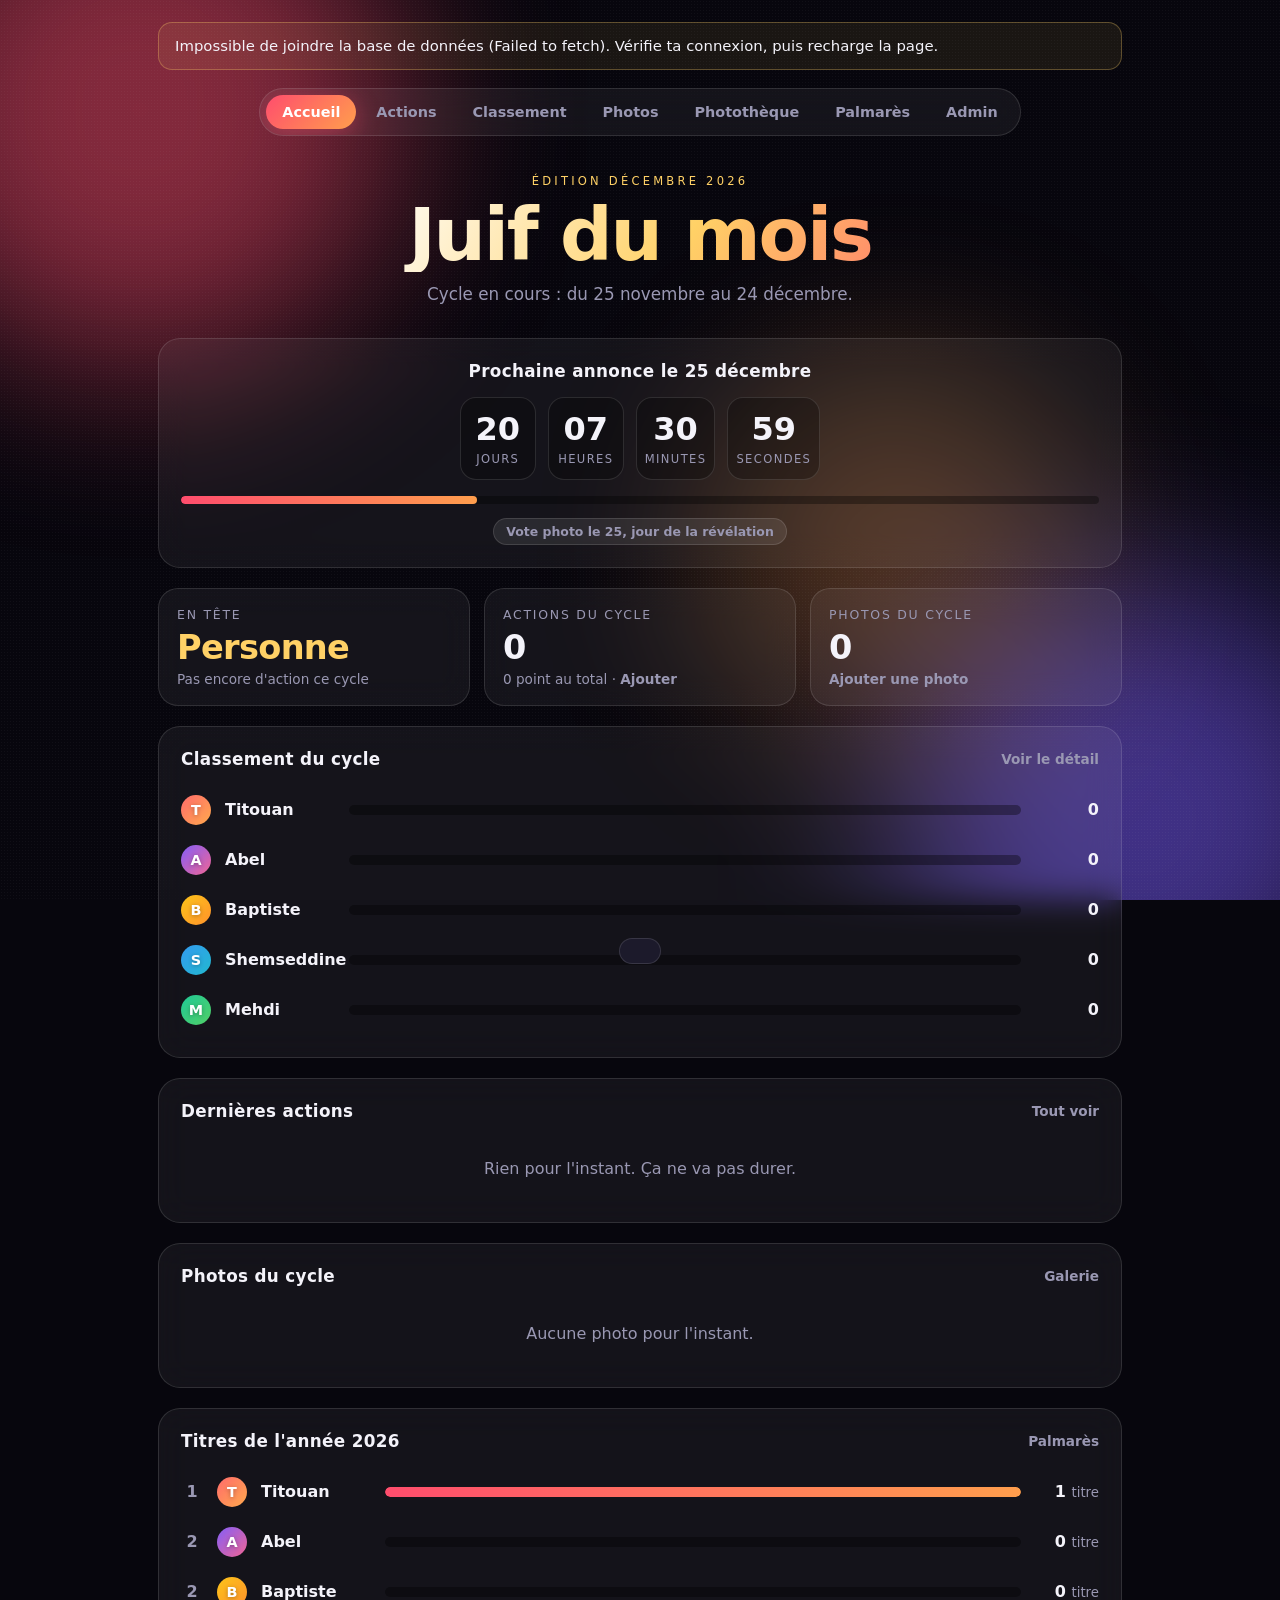
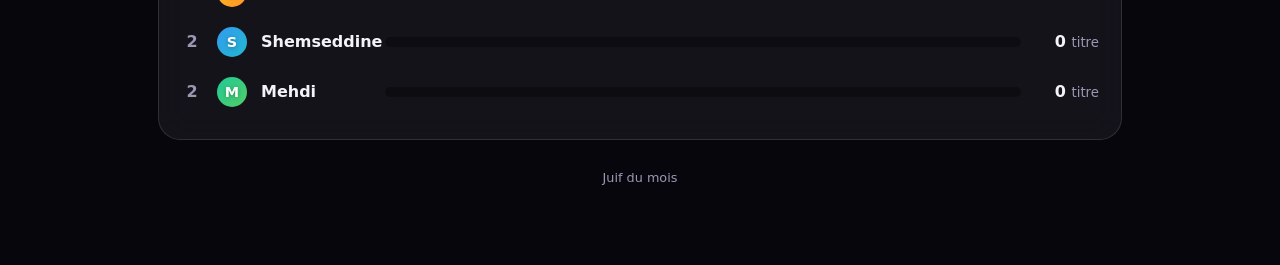
<file: index.html>
<!DOCTYPE html>
<html lang="fr">
<head>
<meta charset="UTF-8">
<meta name="viewport" content="width=device-width, initial-scale=1">
<title>Juif du mois</title>
<link rel="stylesheet" href="style.css">
</head>
<body data-page="home">
<div class="wrap">
  <nav id="nav"></nav>
  <main id="app"></main>
  <footer>Juif du mois</footer>
</div>
<script src="config.js"></script>
<script src="app.js"></script>
<script>
App.ready.then(function () {
  var $ = App.$, esc = App.esc;

  function render() {
    var cur = App.currentKey();
    var s = App.scoresFor(cur);
    var w = App.winnersOf(cur);
    var hasAny = Object.values(s).some(function (v) { return v > 0; });
    var acts = App.actionsOf(cur);
    var photos = App.photosOf(cur);
    var voteOpen = !!App.voteKey();
    var year = String(new Date().getFullYear());
    var titles = App.yearTitles(year);
    var anyTitle = Object.values(titles).some(function (v) { return v > 0; });

    var leader = hasAny ? w.names.join(" & ") : "Personne";
    var leaderSub = hasAny ? App.plural(w.max, "point") : "Pas encore d'action ce cycle";

    $("app").innerHTML =
      '<section class="hero">' +
        '<span class="eyebrow">Édition ' + App.monthName(cur) + '</span>' +
        '<h1>Juif du mois</h1>' +
        '<p>Cycle en cours : ' + App.cycleRange(cur) + '.</p>' +
      '</section>' +

      '<section class="glass countdown">' +
        '<h2>Prochaine annonce le ' + App.CYCLE_DAY + ' ' + App.monthLower(cur) + '</h2>' +
        '<div class="digits" id="digits"></div>' +
        '<div class="progress"><div id="prog" style="width:0"></div></div>' +
        '<div style="margin-top:14px">' +
          (voteOpen
            ? '<span class="pill live">Vote photo ouvert aujourd\'hui</span> <a class="more" href="photos.html">Voter maintenant</a>'
            : '<span class="pill">Vote photo ' + App.voteWindow() + '</span>') +
        '</div>' +
      '</section>' +

      '<div class="grid3">' +
        '<div class="tile gold"><div class="k">En tête</div><div class="v">' + esc(leader) + '</div><div class="s">' + leaderSub + '</div></div>' +
        '<div class="tile"><div class="k">Actions du cycle</div><div class="v">' + acts.length + '</div><div class="s">' + App.plural(App.totalPoints(cur), "point") + ' au total · <a href="actions.html" class="more">Ajouter</a></div></div>' +
        '<div class="tile"><div class="k">Photos du cycle</div><div class="v">' + photos.length + '</div><div class="s"><a href="photos.html" class="more">Ajouter une photo</a></div></div>' +
      '</div>' +

      '<section class="glass">' +
        '<div class="head-row"><h2>Classement du cycle</h2><a class="more" href="classement.html">Voir le détail</a></div>' +
        (hasAny ? App.podiumHTML(s, w.names) : '') +
        App.rankRows(s, hasAny ? { list: App.PEOPLE.slice().sort(function (a, b) { return s[b.n] - s[a.n]; }).slice(3), offset: 3 } : {}) +
      '</section>' +

      '<section class="glass">' +
        '<div class="head-row"><h2>Dernières actions</h2><a class="more" href="actions.html">Tout voir</a></div>' +
        '<div class="feed">' + (acts.length
          ? acts.slice(0, 4).map(function (a) { return App.actionItemHTML(a, false); }).join("")
          : '<div class="empty">Rien pour l\'instant. Ça ne va pas durer.</div>') + '</div>' +
      '</section>' +

      '<section class="glass">' +
        '<div class="head-row"><h2>Photos du cycle</h2><a class="more" href="photos.html">Galerie</a></div>' +
        (voteOpen
          ? '<div class="empty">Les photos du cycle précédent sont dévoilées aujourd\'hui. <a class="more" href="photos.html">Aller voter</a></div>'
          : photos.length
            ? '<div class="empty">' + App.plural(photos.length, "photo") + ' déposée' + (photos.length > 1 ? 's' : '') + ', cachée' + (photos.length > 1 ? 's' : '') + ' jusqu\'au ' + App.CYCLE_DAY + ' ' + App.monthLower(cur) + '. Surprise.</div>'
            : '<div class="empty">Aucune photo pour l\'instant.</div>') +
      '</section>' +

      '<section class="glass">' +
        '<div class="head-row"><h2>Titres de l\'année ' + year + '</h2><a class="more" href="palmares.html">Palmarès</a></div>' +
        (anyTitle ? App.rankRows(titles, { pos: true, unit: "titre" }) : '<div class="empty">Aucun titre décerné pour le moment.</div>') +
      '</section>';

    tick();
  }

  function tick() {
    var d = $("digits"); if (!d) return;
    var now = new Date(), b = App.cycleBounds(now);
    var ms = Math.max(0, b.end - now);
    var days = Math.floor(ms / 864e5), h = Math.floor(ms % 864e5 / 36e5), m = Math.floor(ms % 36e5 / 6e4), sec = Math.floor(ms % 6e4 / 1e3);
    d.innerHTML = [[days, "jours"], [h, "heures"], [m, "minutes"], [sec, "secondes"]].map(function (x) {
      return '<div class="digit"><b>' + String(x[0]).padStart(2, "0") + '</b><span>' + x[1] + '</span></div>';
    }).join("");
    $("prog").style.width = (100 * (now - b.start) / (b.end - b.start)).toFixed(2) + "%";
  }

  render();
  App.live(function () { render(); });
  setInterval(tick, 1000);
  App.checkReveals();
});
</script>
</body>
</html>
</file>
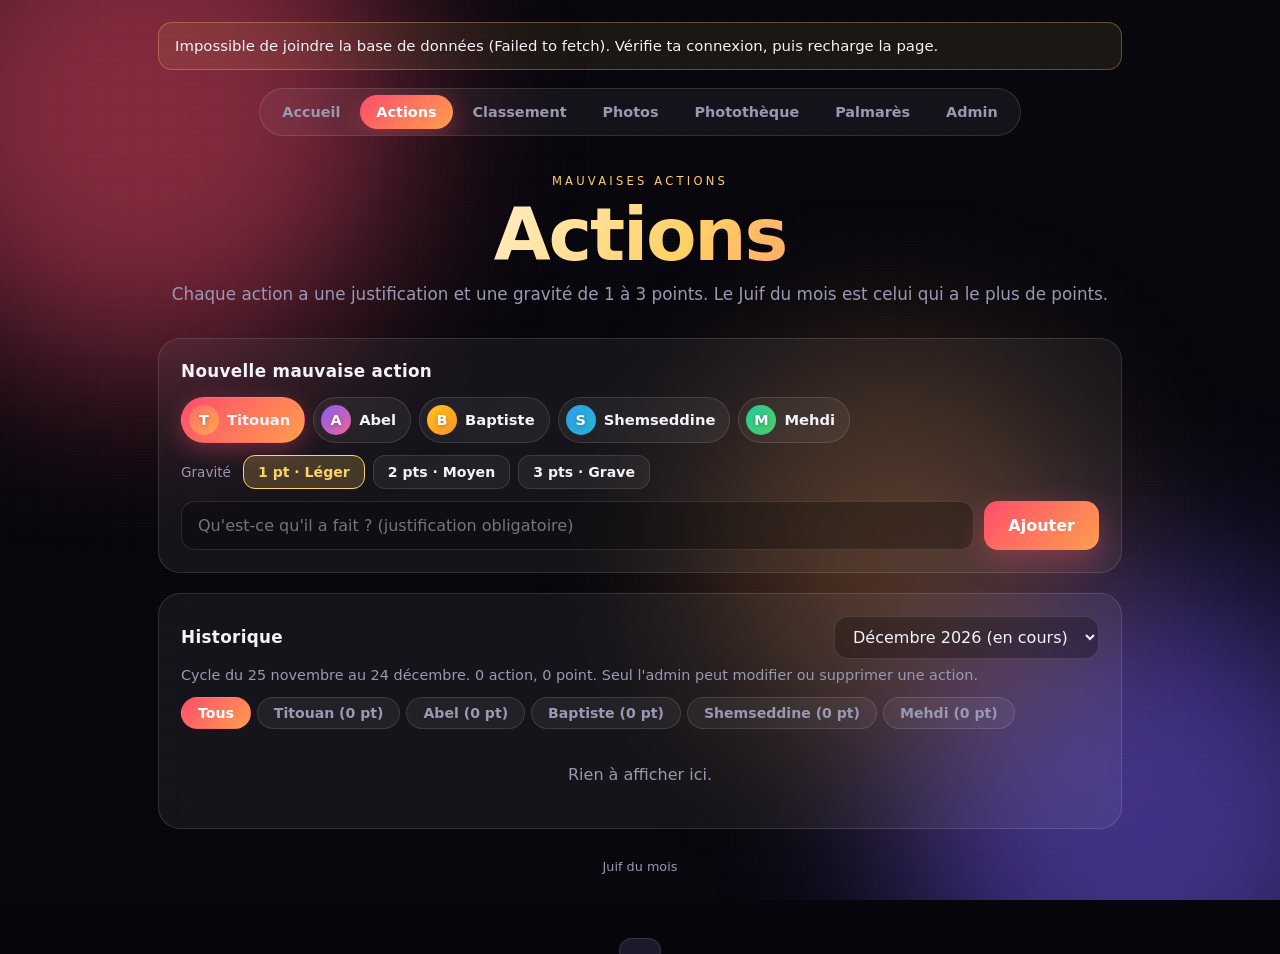
<file: actions.html>
<!DOCTYPE html>
<html lang="fr">
<head>
<meta charset="UTF-8">
<meta name="viewport" content="width=device-width, initial-scale=1">
<title>Actions - Juif du mois</title>
<link rel="stylesheet" href="style.css">
</head>
<body data-page="actions">
<div class="wrap">
  <nav id="nav"></nav>
  <main id="app"></main>
  <footer>Juif du mois</footer>
</div>
<script src="config.js"></script>
<script src="app.js"></script>
<script>
App.ready.then(function () {
  var $ = App.$;
  var viewKey = App.currentKey();
  var formWho = App.PEOPLE[0].n;
  var filter = "all";
  var formPts = 1;
  var SEV = { 1: "Léger", 2: "Moyen", 3: "Grave" };

  function render() {
    var cur = App.currentKey();
    var isCur = viewKey === cur;
    var all = App.actionsOf(viewKey);
    var list = filter === "all" ? all : all.filter(function (a) { return a.who === filter; });
    var s = App.scoresFor(viewKey);

    $("app").innerHTML =
      '<section class="hero">' +
        '<span class="eyebrow">Mauvaises actions</span>' +
        '<h1>Actions</h1>' +
        '<p>Chaque action a une justification et une gravité de 1 à 3 points. Le Juif du mois est celui qui a le plus de points.</p>' +
      '</section>' +

      (isCur
        ? '<section class="glass">' +
            '<h2>Nouvelle mauvaise action</h2>' +
            '<div class="pick">' + App.PEOPLE.map(function (p) {
              return '<button type="button" class="chip ' + (formWho === p.n ? 'on' : '') + '" data-who="' + p.n + '">' + App.av(p) + p.n + '</button>';
            }).join("") + '</div>' +
            '<div class="sev"><span class="lbl">Gravité</span>' + [1, 2, 3].map(function (n) {
              return '<button type="button" class="s' + n + ' ' + (formPts === n ? 'on' : '') + '" data-pts="' + n + '">' + n + ' pt' + (n > 1 ? 's' : '') + ' · ' + SEV[n] + '</button>';
            }).join("") + '</div>' +
            '<form id="form" class="row-input">' +
              '<input type="text" id="why" placeholder="Qu\'est-ce qu\'il a fait ? (justification obligatoire)" maxlength="200" required autocomplete="off">' +
              '<button class="btn" type="submit">Ajouter</button>' +
            '</form>' +
          '</section>'
        : '') +

      '<section class="glass">' +
        '<div class="head-row"><h2>Historique</h2>' + App.cycleOptions(viewKey) + '</div>' +
        '<p class="muted" style="margin:-8px 0 14px;font-size:.9rem">Cycle ' + App.cycleRange(viewKey) + '. ' + App.plural(all.length, "action") + ', ' + App.plural(App.totalPoints(viewKey), "point") + '.' + (App.isAdmin() ? '' : ' Seul l\'admin peut modifier ou supprimer une action.') + '</p>' +
        '<div class="tabs">' +
          '<button class="tab ' + (filter === "all" ? "on" : "") + '" data-f="all">Tous</button>' +
          App.PEOPLE.map(function (p) {
            return '<button class="tab ' + (filter === p.n ? "on" : "") + '" data-f="' + p.n + '">' + p.n + ' (' + s[p.n] + ' pt' + (s[p.n] > 1 ? 's' : '') + ')</button>';
          }).join("") +
        '</div>' +
        '<div class="feed">' + (list.length
          ? list.map(function (a) { return App.actionItemHTML(a, true); }).join("")
          : '<div class="empty">Rien à afficher ici.</div>') + '</div>' +
      '</section>';

    document.querySelectorAll("[data-who]").forEach(function (c) {
      c.onclick = function () {
        formWho = c.dataset.who;
        document.querySelectorAll("[data-who]").forEach(function (x) { x.classList.toggle("on", x.dataset.who === formWho); });
      };
    });
    document.querySelectorAll("[data-pts]").forEach(function (b) {
      b.onclick = function () {
        formPts = Number(b.dataset.pts);
        document.querySelectorAll("[data-pts]").forEach(function (x) { x.classList.toggle("on", Number(x.dataset.pts) === formPts); });
      };
    });
    if ($("form")) $("form").onsubmit = async function (e) {
      e.preventDefault();
      var why = $("why").value.trim();
      if (!why) return;
      var btn = $("form").querySelector("button"); btn.disabled = true;
      try {
        await App.addAction(formWho, why, formPts);
        App.toast("+" + formPts + " pt" + (formPts > 1 ? "s" : "") + " pour " + formWho);
        formPts = 1;
        render();
      } catch (err) { btn.disabled = false; App.toast("Erreur : " + err.message); }
    };
    document.querySelectorAll(".tab").forEach(function (t) { t.onclick = function () { filter = t.dataset.f; render(); }; });
    $("cycleSel").onchange = function () { viewKey = this.value; filter = "all"; App.editing = null; render(); };
    App.bindActionItems(render);
  }
  render();
  App.live(render);
});
</script>
</body>
</html>
</file>
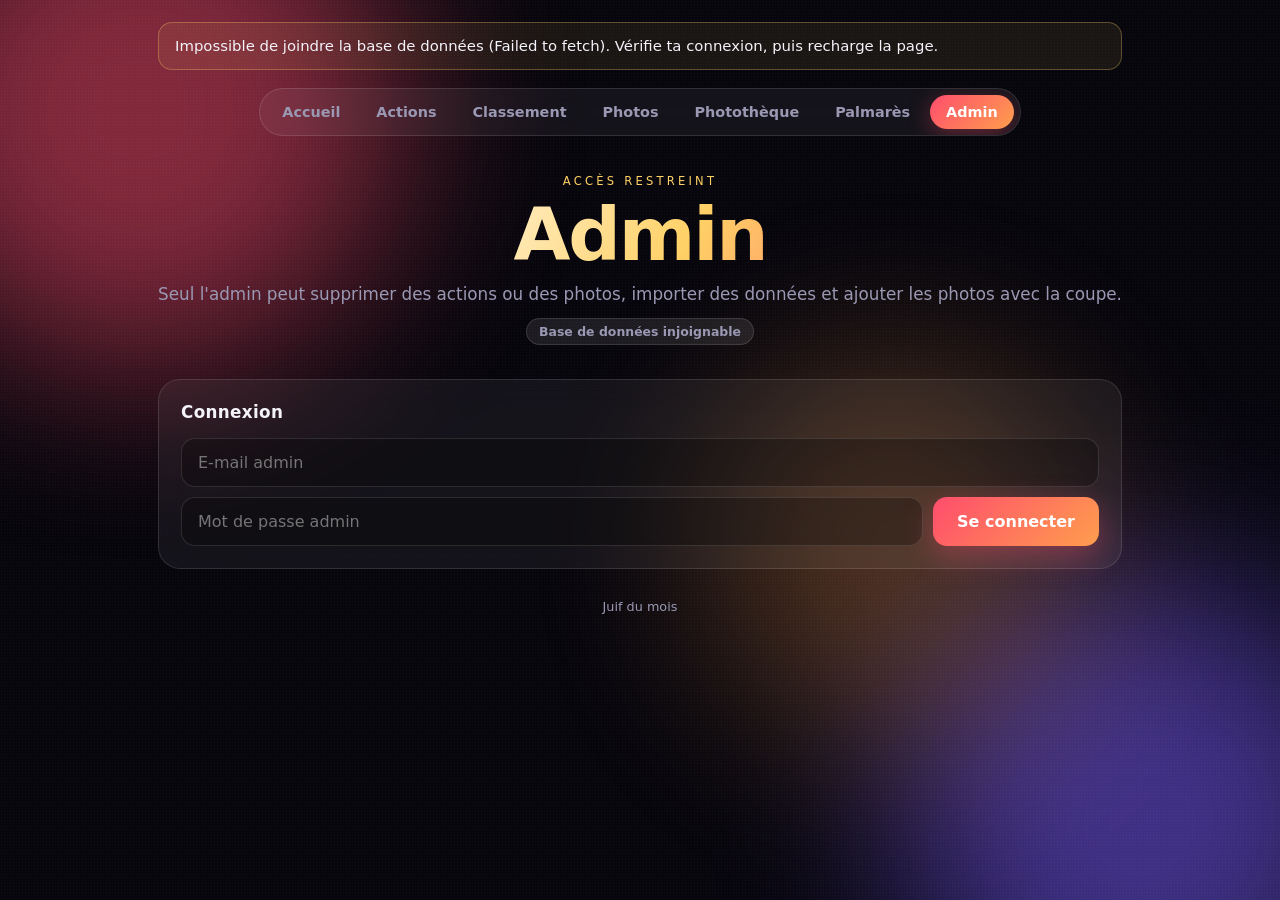
<file: admin.html>
<!DOCTYPE html>
<html lang="fr">
<head>
<meta charset="UTF-8">
<meta name="viewport" content="width=device-width, initial-scale=1">
<title>Admin - Juif du mois</title>
<link rel="stylesheet" href="style.css">
</head>
<body data-page="admin">
<div class="wrap">
  <nav id="nav"></nav>
  <main id="app"></main>
  <footer>Juif du mois</footer>
</div>
<script src="config.js"></script>
<script src="app.js"></script>
<script>
App.ready.then(function () {
  var $ = App.$, esc = App.esc;

  function render() {
    var mode = !App.configured
      ? '<span class="pill">Base de données non configurée</span>'
      : App.loadError ? '<span class="pill">Base de données injoignable</span>'
      : '<span class="pill live">Base de données en ligne</span>';
    var html =
      '<section class="hero">' +
        '<span class="eyebrow">Accès restreint</span>' +
        '<h1>Admin</h1>' +
        '<p>Seul l\'admin peut supprimer des actions ou des photos, importer des données et ajouter les photos avec la coupe.</p>' +
        '<div style="margin-top:14px">' + mode + '</div>' +
      '</section>';

    if (!App.configured) {
      html +=
        '<section class="glass">' +
          '<h2>Configuration requise</h2>' +
          '<p class="muted" style="margin:0">Le site enregistre tout dans une base Supabase pour que tout le monde voie les mêmes données. Crée le projet, lance <b>setup.sql</b>, crée ton compte admin, puis colle l\'URL et la clé publique dans <b>config.js</b>. Les étapes détaillées sont dans <b>README.md</b>.</p>' +
        '</section>';
    } else if (App.isAdmin()) {
      html +=
        '<section class="glass" style="text-align:center">' +
          '<h2>Tu es connecté en admin' + (App.adminEmail() ? ' (' + esc(App.adminEmail()) + ')' : '') + '</h2>' +
          '<p class="muted" style="margin:0 0 18px">Sur la page Actions tu peux modifier ou supprimer une action. Les boutons de suppression apparaissent aussi sur Photos, l\'ajout de photos dans la Photothèque, et l\'import dans Palmarès.</p>' +
          '<div class="toolbar" style="justify-content:center">' +
            '<a class="btn" href="phototheque.html">Photothèque</a>' +
            '<a class="btn ghost" href="actions.html">Gérer les actions</a>' +
            '<a class="btn ghost" href="photos.html">Gérer les photos</a>' +
            '<button class="btn ghost" id="logout">Se déconnecter</button>' +
          '</div>' +
        '</section>' +
        (App.needsUpdate
          ? '<div class="notice">La mise à jour de la base n\'est pas encore faite : lance <b>update-v2.sql</b> dans Supabase (SQL Editor) pour activer les contestations, la modification des actions et les photos de profil.</div>'
          : '') +
        '<section class="glass">' +
          '<h2>Photos de profil</h2>' +
          '<p class="muted" style="margin:-6px 0 16px;font-size:.9rem">Elles s\'affichent partout à la place de l\'initiale. La photo est recadrée en carré automatiquement.</p>' +
          '<div class="profiles">' + App.PEOPLE.map(function (p) {
            var has = !!App.avatarUrl(p.n);
            return '<div class="profile">' + App.av(p) + '<b>' + p.n + '</b>' +
              '<div class="toolbar">' +
                '<label class="btn ghost small"><input type="file" accept="image/*" hidden data-avatar="' + p.n + '">' + (has ? 'Changer' : 'Ajouter') + '</label>' +
                (has ? '<button class="btn ghost small" data-noavatar="' + p.n + '">Retirer</button>' : '') +
              '</div></div>';
          }).join("") + '</div>' +
        '</section>';
    } else {
      html +=
        '<section class="glass">' +
          '<h2>Connexion</h2>' +
          '<form id="login" style="display:grid;gap:10px">' +
            '<input type="text" id="email" placeholder="E-mail admin" autocomplete="username" inputmode="email" required>' +
            '<div class="row-input">' +
              '<input type="password" id="pw" placeholder="Mot de passe admin" autocomplete="current-password" required>' +
              '<button class="btn" type="submit">Se connecter</button>' +
            '</div>' +
          '</form>' +
        '</section>';
    }
    $("app").innerHTML = html;

    if ($("login")) $("login").onsubmit = async function (e) {
      e.preventDefault();
      var btn = e.target.querySelector("button"); btn.disabled = true;
      var ok = false;
      try { ok = await App.adminLogin($("pw").value, $("email").value); } catch (err) { App.toast(err.message); }
      btn.disabled = false;
      if (ok) { App.toast("Connecté en admin"); render(); }
      else { App.toast("E-mail ou mot de passe incorrect"); $("pw").value = ""; }
    };
    document.querySelectorAll("[data-avatar]").forEach(function (inp) {
      inp.onchange = async function () {
        var f = inp.files[0]; if (!f) return;
        App.toast("Envoi de la photo...");
        try { await App.setAvatar(inp.dataset.avatar, f); App.toast("Photo de profil mise à jour"); render(); }
        catch (e) { App.toast("Erreur : " + e.message); }
      };
    });
    document.querySelectorAll("[data-noavatar]").forEach(function (b) {
      b.onclick = async function () {
        if (!confirm("Retirer la photo de " + b.dataset.noavatar + " ?")) return;
        try { await App.delAvatar(b.dataset.noavatar); render(); } catch (e) { App.toast("Erreur : " + e.message); }
      };
    });
    if ($("logout")) $("logout").onclick = function () { App.adminLogout(); App.toast("Déconnecté"); render(); };
  }
  render();
});
</script>
</body>
</html>
</file>
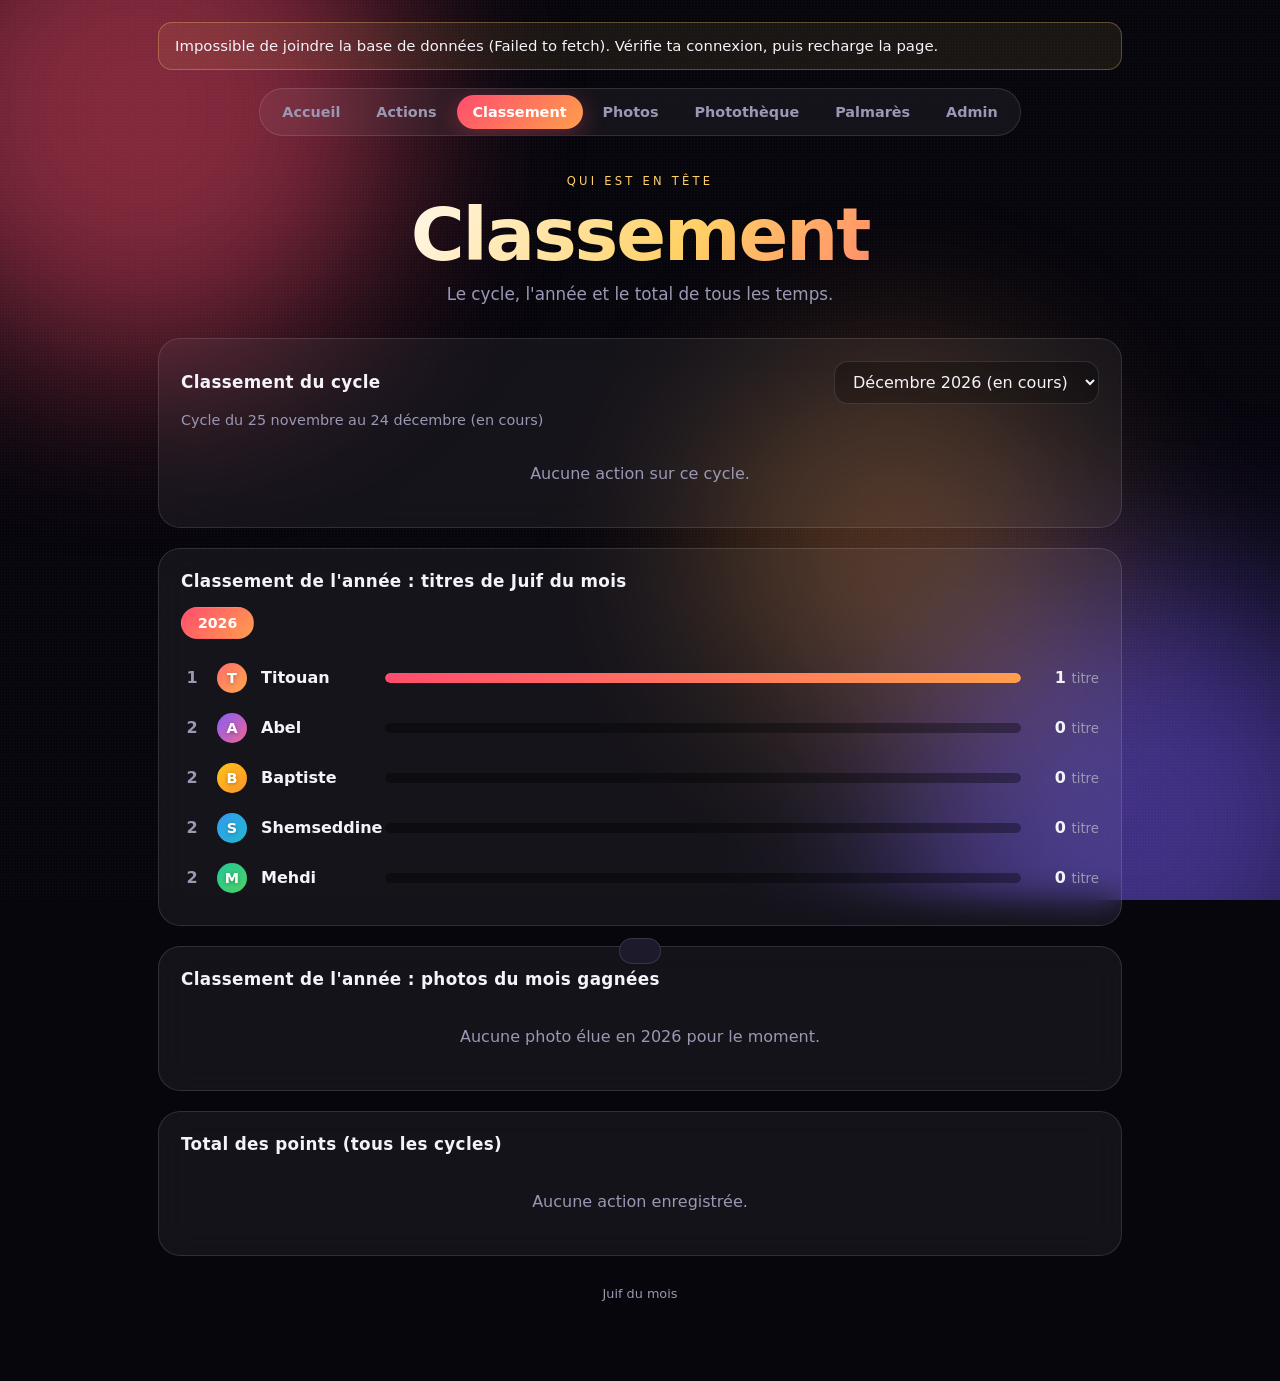
<file: classement.html>
<!DOCTYPE html>
<html lang="fr">
<head>
<meta charset="UTF-8">
<meta name="viewport" content="width=device-width, initial-scale=1">
<title>Classement - Juif du mois</title>
<link rel="stylesheet" href="style.css">
</head>
<body data-page="rank">
<div class="wrap">
  <nav id="nav"></nav>
  <main id="app"></main>
  <footer>Juif du mois</footer>
</div>
<script src="config.js"></script>
<script src="app.js"></script>
<script>
App.ready.then(function () {
  var $ = App.$;
  var viewKey = App.currentKey();
  var year = null;

  function render() {
    var cur = App.currentKey();
    var s = App.scoresFor(viewKey);
    var w = App.winnersOf(viewKey);
    var hasAny = Object.values(s).some(function (v) { return v > 0; });
    var years = App.years();
    if (!year || years.indexOf(year) < 0) year = String(new Date().getFullYear());

    var titles = App.yearTitles(year);
    var ptitles = App.yearPhotoTitles(year);
    var anyT = Object.values(titles).some(function (v) { return v > 0; });
    var anyP = Object.values(ptitles).some(function (v) { return v > 0; });

    // Total toutes périodes confondues
    var total = Object.fromEntries(App.PEOPLE.map(function (p) { return [p.n, 0]; }));
    App.actions.forEach(function (a) { if (a.who in total) total[a.who] += App.ptsOf(a); });
    var anyTotal = Object.values(total).some(function (v) { return v > 0; });

    $("app").innerHTML =
      '<section class="hero">' +
        '<span class="eyebrow">Qui est en tête</span>' +
        '<h1>Classement</h1>' +
        '<p>Le cycle, l\'année et le total de tous les temps.</p>' +
      '</section>' +

      '<section class="glass">' +
        '<div class="head-row"><h2>Classement du cycle</h2>' + App.cycleOptions(viewKey) + '</div>' +
        '<p class="muted" style="margin:-8px 0 14px;font-size:.9rem">Cycle ' + App.cycleRange(viewKey) + (viewKey === cur ? ' (en cours)' : '') + '</p>' +
        (hasAny
          ? App.podiumHTML(s, w.names) + App.rankRows(s, { list: App.PEOPLE.slice().sort(function (a, b) { return s[b.n] - s[a.n]; }).slice(3), offset: 3 })
          : '<div class="empty">Aucune action sur ce cycle.</div>') +
      '</section>' +

      '<section class="glass">' +
        '<h2>Classement de l\'année : titres de Juif du mois</h2>' +
        '<div class="tabs">' + years.map(function (y) { return '<button class="tab ' + (y === year ? 'on' : '') + '" data-y="' + y + '">' + y + '</button>'; }).join("") + '</div>' +
        (anyT ? App.rankRows(titles, { pos: true, unit: "titre" }) : '<div class="empty">Aucun titre décerné en ' + year + ' pour le moment.</div>') +
      '</section>' +

      '<section class="glass">' +
        '<h2>Classement de l\'année : photos du mois gagnées</h2>' +
        (anyP ? App.rankRows(ptitles, { pos: true, unit: "victoire", alt: true }) : '<div class="empty">Aucune photo élue en ' + year + ' pour le moment.</div>') +
      '</section>' +

      '<section class="glass">' +
        '<h2>Total des points (tous les cycles)</h2>' +
        (anyTotal ? App.rankRows(total, { pos: true, unit: "point" }) : '<div class="empty">Aucune action enregistrée.</div>') +
      '</section>';

    $("cycleSel").onchange = function () { viewKey = this.value; render(); };
    document.querySelectorAll(".tab").forEach(function (t) { t.onclick = function () { year = t.dataset.y; render(); }; });
  }
  render();
  App.live(function () { render(); });
});
</script>
</body>
</html>
</file>
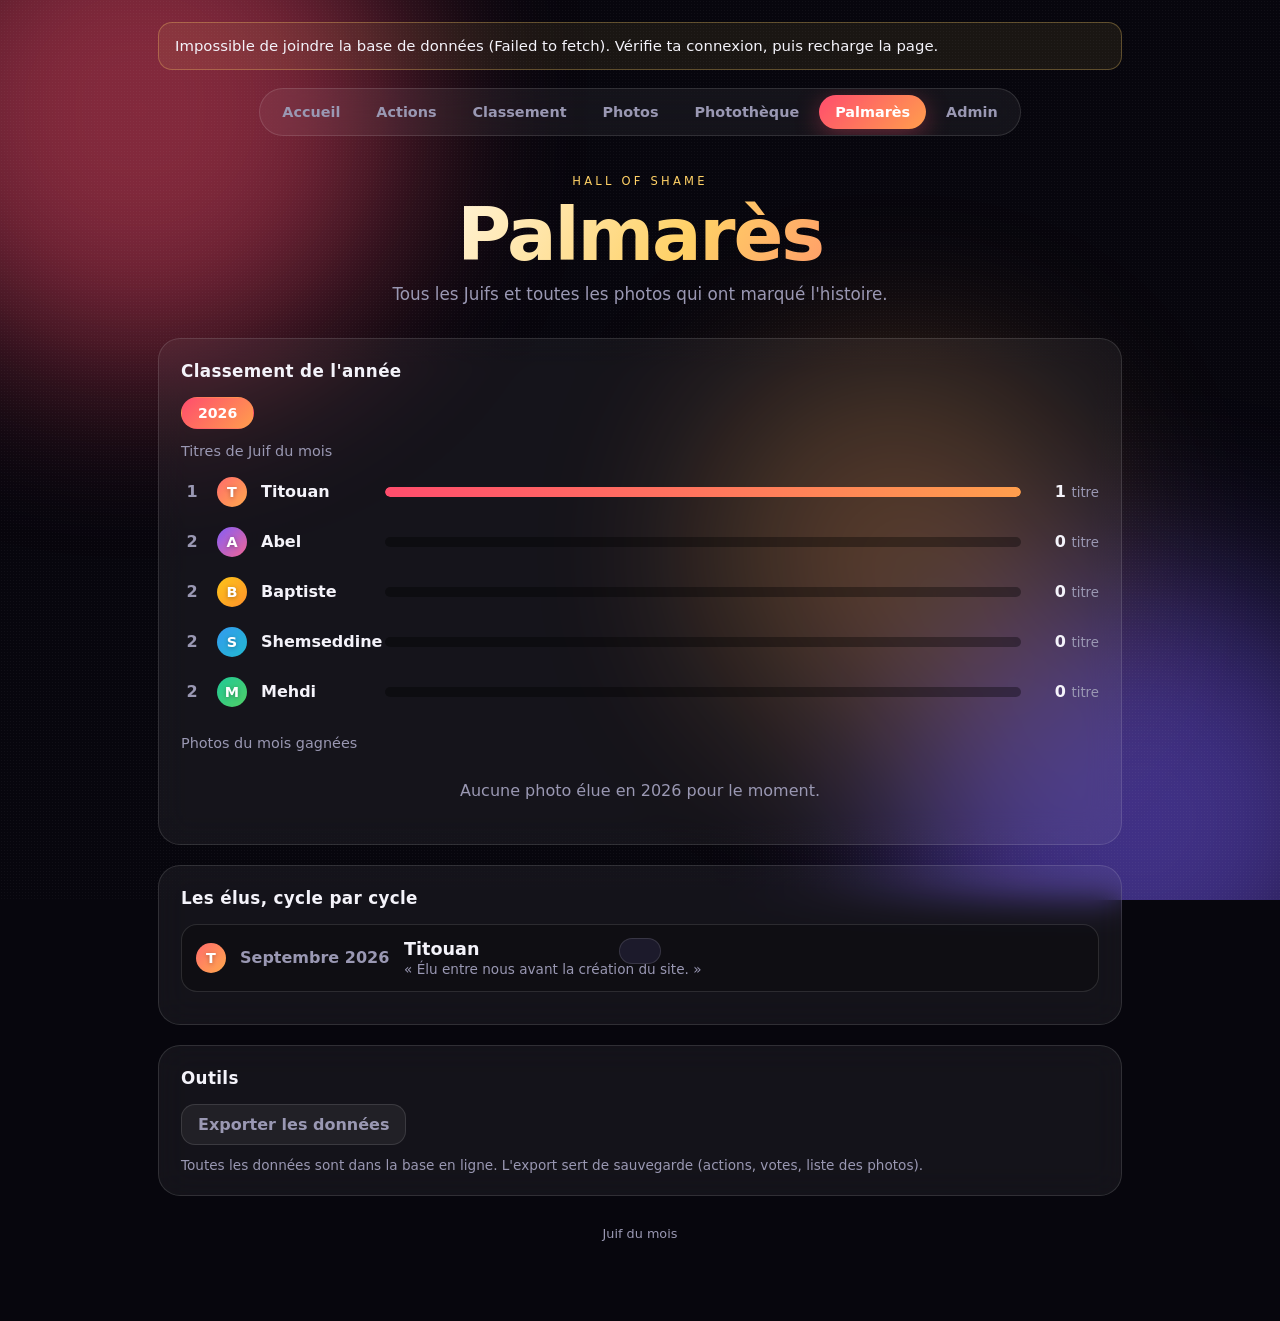
<file: palmares.html>
<!DOCTYPE html>
<html lang="fr">
<head>
<meta charset="UTF-8">
<meta name="viewport" content="width=device-width, initial-scale=1">
<title>Palmarès - Juif du mois</title>
<link rel="stylesheet" href="style.css">
</head>
<body data-page="hof">
<div class="wrap">
  <nav id="nav"></nav>
  <main id="app"></main>
  <footer>Juif du mois</footer>
</div>
<script src="config.js"></script>
<script src="app.js"></script>
<script>
App.ready.then(function () {
  var $ = App.$, esc = App.esc;
  var year = null;

  function render() {
    var keys = App.finishedKeys();
    var years = App.years();
    if (!year || years.indexOf(year) < 0) year = String(new Date().getFullYear());
    var titles = App.yearTitles(year);
    var ptitles = App.yearPhotoTitles(year);
    var anyT = Object.values(titles).some(function (v) { return v > 0; });
    var anyP = Object.values(ptitles).some(function (v) { return v > 0; });
    var lastPhotoKey = keys.filter(function (k) { return App.resultsVisible(k) && App.photoResults(k).winners.length > 0; })[0];

    $("app").innerHTML =
      '<section class="hero"><span class="eyebrow">Hall of shame</span><h1>Palmarès</h1><p>Tous les Juifs et toutes les photos qui ont marqué l\'histoire.</p></section>' +

      '<section class="glass">' +
        '<h2>Classement de l\'année</h2>' +
        '<div class="tabs">' + years.map(function (y) { return '<button class="tab ' + (y === year ? 'on' : '') + '" data-y="' + y + '">' + y + '</button>'; }).join("") + '</div>' +
        '<p class="muted" style="margin:0 0 8px;font-size:.9rem">Titres de Juif du mois</p>' +
        (anyT ? App.rankRows(titles, { pos: true, unit: "titre" }) : '<div class="empty">Aucun titre décerné en ' + year + ' pour le moment.</div>') +
        '<p class="muted" style="margin:18px 0 8px;font-size:.9rem">Photos du mois gagnées</p>' +
        (anyP ? App.rankRows(ptitles, { pos: true, unit: "victoire", alt: true }) : '<div class="empty">Aucune photo élue en ' + year + ' pour le moment.</div>') +
      '</section>' +

      '<section class="glass">' +
        '<h2>Les élus, cycle par cycle</h2>' +
        (keys.length ? keys.map(function (k) {
          var r = App.winnersOf(k), p = App.person(r.names[0]);
          var pr = App.photoResults(k), ph = App.resultsVisible(k) ? pr.winners[0] : null;
          return '<div class="hof">' + (p ? App.av(p) : '') +
            '<div class="mo">' + App.monthName(k) + '</div>' +
            '<div class="wn"><b>' + (r.names.join(" & ") || "Aucun") + '</b>' +
              '<div class="nt">' + (r.note ? '« ' + esc(r.note) + ' »' : r.max ? App.plural(r.max, "point") : '') + '</div>' +
              (ph ? '<div class="nt">Photo du mois : ' + esc(pr.winners.map(function (x) { return x.who; }).join(" & ")) + ' (' + App.plural(pr.max, "vote") + ')</div>' : '') +
            '</div>' +
            (ph ? '<img class="ph-mini" src="' + ph.data + '" data-pid="' + ph.id + '" alt="">' : '') +
          '</div>';
        }).join("") : '<div class="empty">Aucun cycle terminé pour le moment.</div>') +
      '</section>' +

      '<section class="glass">' +
        '<h2>Outils</h2>' +
        '<div class="toolbar">' +
          (App.isAdmin() ? '<button class="btn ghost" id="pb">Tester l\'animation Juif (cycle en cours)</button>' : '') +
          (lastPhotoKey ? '<button class="btn ghost" id="pp">Revoir l\'annonce de la dernière photo du mois</button>' : '') +
          '<button class="btn ghost" id="exp">Exporter les données</button>' +
          (App.isAdmin() ? '<button class="btn ghost" id="imp">Importer des données</button>' : '') +
          '<input type="file" id="file" accept="application/json" hidden>' +
        '</div>' +
        '<p class="muted" style="font-size:.85rem;margin:12px 0 0">Toutes les données sont dans la base en ligne. L\'export sert de sauvegarde (actions, votes, liste des photos).</p>' +
      '</section>';

    document.querySelectorAll(".tab").forEach(function (t) { t.onclick = function () { year = t.dataset.y; render(); }; });
    document.querySelectorAll("[data-pid]").forEach(function (im) {
      im.onclick = function () {
        var p = App.photos.find(function (x) { return x.id === im.dataset.pid; });
        if (p) App.lightbox(p.data, p.who + (p.caption ? " : " + p.caption : ""));
      };
    });
    if ($("pb")) $("pb").onclick = function () { App.showReveal(App.currentKey(), false, render); };
    if ($("pp")) $("pp").onclick = function () { App.showPhotoReveal(lastPhotoKey, false, render); };
    $("exp").onclick = App.exportAll;
    if ($("imp")) $("imp").onclick = function () { $("file").click(); };
    $("file").onchange = function (e) {
      var f = e.target.files[0]; if (!f) return;
      var rd = new FileReader();
      rd.onload = async function () {
        try {
          JSON.parse(rd.result);
          if (confirm("Remplacer toutes les données actuelles par celles du fichier ?")) {
            await App.importAll(rd.result); App.toast("Données importées"); render();
          }
        } catch (err) { App.toast("Import impossible : " + err.message); }
      };
      rd.readAsText(f);
    };
  }
  render();
  App.live(function () { render(); });
});
</script>
</body>
</html>
</file>
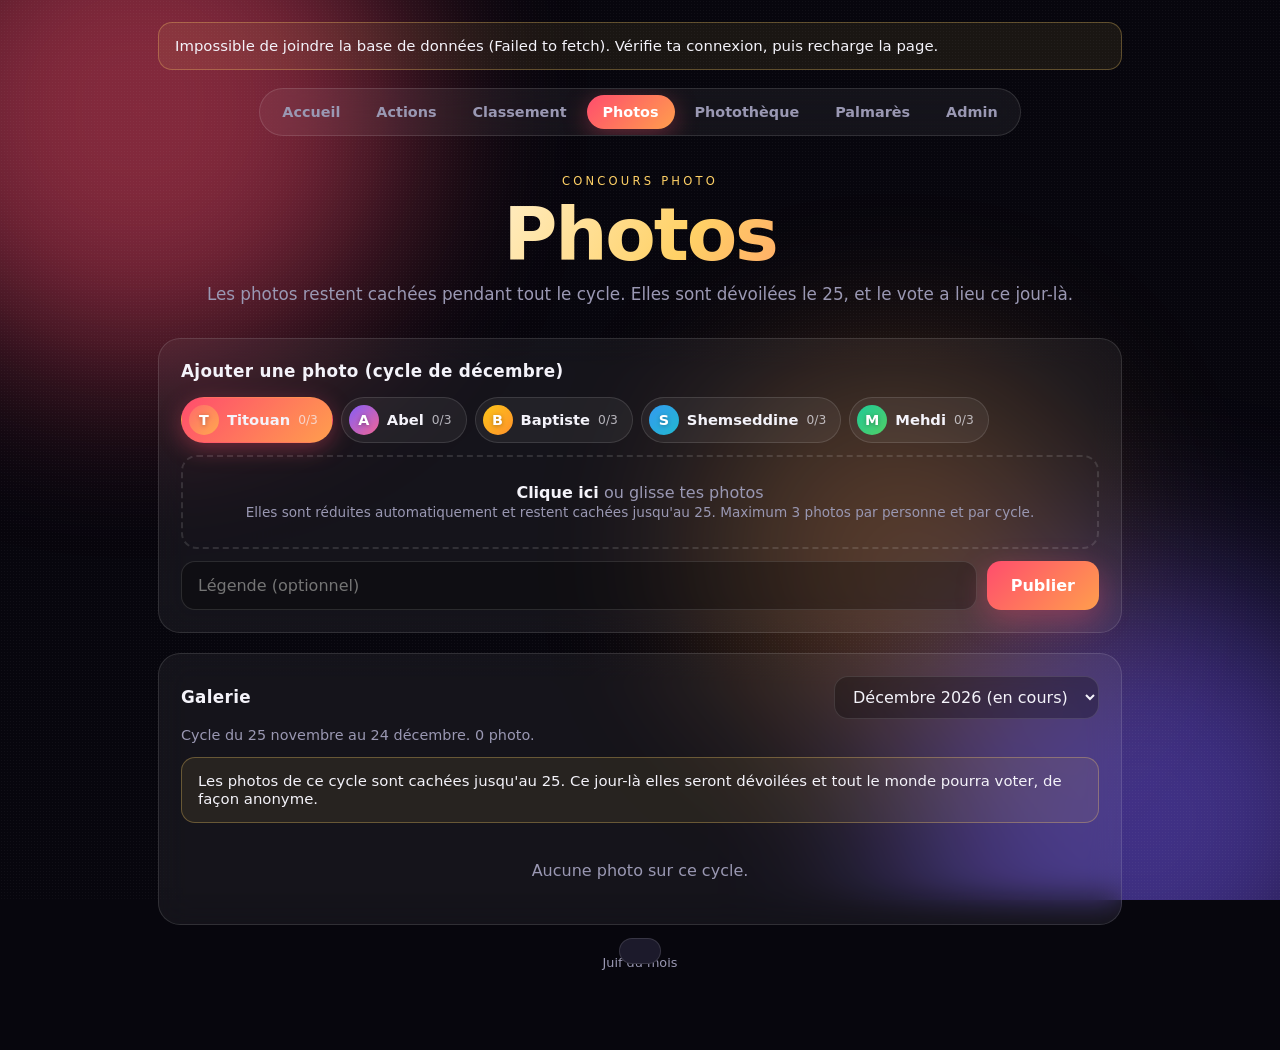
<file: photos.html>
<!DOCTYPE html>
<html lang="fr">
<head>
<meta charset="UTF-8">
<meta name="viewport" content="width=device-width, initial-scale=1">
<title>Photos - Juif du mois</title>
<link rel="stylesheet" href="style.css">
</head>
<body data-page="photos">
<div class="wrap">
  <nav id="nav"></nav>
  <main id="app"></main>
  <footer>Juif du mois</footer>
</div>
<script src="config.js"></script>
<script src="app.js"></script>
<script>
App.ready.then(function () {
  var $ = App.$, esc = App.esc;
  // Le jour de la révélation, on arrive sur les photos à voter. Ensuite, sur celles du dernier cycle terminé
  // (avec la photo gagnante). Sinon sur le cycle en cours (photos cachées).
  var viewKey = (function () {
    var vk = App.voteKey();
    if (vk) return vk;
    var cur = App.currentKey(), last = App.prevKey(cur);
    return (App.photosOf(last).length && App.resultsVisible(last)) ? last : cur;
  })();
  var uploader = App.getVoter() || App.PEOPLE[0].n;
  var pending = [];
  var caption = "";

  function hash(s) { var h = 0; for (var i = 0; i < s.length; i++) h = (h * 31 + s.charCodeAt(i)) >>> 0; return h; }

  function lockedCard(p) {
    return '<div class="ph locked">' +
      (App.isAdmin() ? '<button class="x del" data-del="' + p.id + '" title="Supprimer (admin)">×</button>' : '') +
      '<div class="img lock"><span>Photo cachée<br>jusqu\'au ' + App.CYCLE_DAY + '</span></div>' +
      '<div class="meta"><div class="by">' + App.av(App.person(p.who)) + esc(p.who) + '</div></div></div>';
  }

  function voteCard(p, n, ctx) {
    var mine = ctx.voter && App.myVote(viewKey, ctx.voter) === p.id;
    var own = ctx.voter && p.who === ctx.voter;
    return '<div class="ph">' +
      '<div class="img" data-open="' + p.id + '"><img src="' + p.data + '" alt=""></div>' +
      '<div class="meta">' +
        '<div class="by">Photo ' + n + '</div>' +
        (p.caption ? '<div class="cap">' + esc(p.caption) + '</div>' : '') +
        '<button class="vote-btn ' + (mine ? 'on' : '') + '" data-vote="' + p.id + '" ' + (own ? 'disabled' : '') + '>' +
          (own ? 'Ta photo' : mine ? 'Ton vote' : 'Voter pour cette photo') + '</button>' +
      '</div></div>';
  }

  function resultCard(p, ctx) {
    var isWin = ctx.results.winners.some(function (w) { return w.id === p.id; });
    return '<div class="ph ' + (isWin ? 'win' : '') + '">' +
      (isWin ? '<div class="badge">' + App.crownInline + 'Photo du mois</div>' : '') +
      '<div class="img" data-open="' + p.id + '"><img src="' + p.data + '" alt=""></div>' +
      '<div class="meta">' +
        '<div class="by">' + App.av(App.person(p.who)) + esc(p.who) + '</div>' +
        (p.caption ? '<div class="cap">' + esc(p.caption) + '</div>' : '') +
        '<div class="votes">' + App.plural(ctx.results.scores[p.id] || 0, "vote") + '</div>' +
      '</div></div>';
  }

  function render() {
    var cur = App.currentKey();
    var visible = App.photosVisible(viewKey);
    var voteOpen = App.isVoteOpen(viewKey);
    var resultsVis = App.resultsVisible(viewKey);
    var voter = App.getVoter();
    var list = App.photosOf(viewKey);
    var results = App.photoResults(viewKey);
    var photoKeys = App.photos.map(App.photoKey).concat(App.voteKey() ? [App.voteKey()] : []);
    var ctx = { voter: voter, results: results };

    var html =
      '<section class="hero">' +
        '<span class="eyebrow">Concours photo</span>' +
        '<h1>Photos</h1>' +
        '<p>Les photos restent cachées pendant tout le cycle. Elles sont dévoilées le ' + App.CYCLE_DAY + ', et le vote a lieu ce jour-là.</p>' +
      '</section>' +

      '<section class="glass">' +
        '<h2>Ajouter une photo (cycle de ' + App.monthName(cur).split(" ")[0].toLowerCase() + ')</h2>' +
        '<div class="pick">' + App.PEOPLE.map(function (p) {
          return '<button type="button" class="chip ' + (uploader === p.n ? 'on' : '') + '" data-up="' + p.n + '">' + App.av(p) + p.n +
            ' <small>' + App.photoCount(cur, p.n) + '/' + App.MAX_PHOTOS + '</small></button>';
        }).join("") + '</div>' +
        '<label class="drop" id="drop"><input type="file" id="file" accept="image/*" multiple>' +
          '<b>Clique ici</b> ou glisse tes photos<br><span style="font-size:.85rem">Elles sont réduites automatiquement et restent cachées jusqu\'au ' + App.CYCLE_DAY + '. Maximum ' + App.MAX_PHOTOS + ' photos par personne et par cycle.</span></label>' +
        (pending.length ? '<div class="previews" id="prev"></div>' : '') +
        '<div class="row-input">' +
          '<input type="text" id="cap" placeholder="Légende (optionnel)" maxlength="120" value="' + esc(caption) + '">' +
          '<button class="btn" id="up">Publier' + (pending.length ? ' (' + pending.length + ')' : '') + '</button>' +
        '</div>' +
      '</section>';

    html += '<section class="glass"><div class="head-row"><h2>Galerie</h2>' + App.cycleOptions(viewKey, photoKeys) + '</div>' +
      '<p class="muted" style="margin:-8px 0 14px;font-size:.9rem">Cycle ' + App.cycleRange(viewKey) + '. ' + App.plural(list.length, "photo") + '.</p>';

    if (!visible) {
      html += '<div class="notice">Les photos de ce cycle sont cachées jusqu\'au ' + App.CYCLE_DAY + '. Ce jour-là elles seront dévoilées et tout le monde pourra voter, de façon anonyme.</div>';
    } else if (voteOpen) {
      html += '<div class="notice">Le vote est ouvert aujourd\'hui. Choisis qui tu es, puis vote pour ta photo préférée (pas la tienne). Les photos sont anonymes et tu peux changer ton vote jusqu\'à la fin de la journée. Résultat à partir du ' + (App.CYCLE_DAY + 1) + '.' +
        '<div class="pick" style="margin:12px 0 0">' + App.PEOPLE.map(function (p) {
          return '<button type="button" class="chip ' + (voter === p.n ? 'on' : '') + '" data-voter="' + p.n + '">' + App.av(p) + p.n + '</button>';
        }).join("") + '</div></div>';
    } else if (results.winners.length) {
      var names = results.winners.map(function (p) { return p.who; }).filter(function (v, i, a) { return a.indexOf(v) === i; }).join(" & ");
      html += '<div class="notice">Photo du mois : <b>' + esc(names) + '</b> avec ' + App.plural(results.max, "vote") + '.</div>';
    } else if (list.length) {
      html += '<div class="notice">Aucun vote enregistré sur ce cycle.</div>';
    }

    if (!list.length) {
      html += '<div class="empty">Aucune photo sur ce cycle.</div>';
    } else if (!visible) {
      html += '<div class="gallery">' + list.map(lockedCard).join("") + '</div>';
    } else if (voteOpen) {
      var shuffled = list.slice().sort(function (a, b) { return hash(a.id) - hash(b.id); });
      html += '<div class="gallery">' + shuffled.map(function (p, i) { return voteCard(p, i + 1, ctx); }).join("") + '</div>';
    } else if (resultsVis) {
      html += '<div class="gallery">' + list.map(function (p) { return resultCard(p, ctx); }).join("") + '</div>';
    }
    html += '</section>';

    $("app").innerHTML = html;

    $("cycleSel").onchange = function () { viewKey = this.value; render(); };

    // Ajout
    document.querySelectorAll("[data-up]").forEach(function (c) { c.onclick = function () { uploader = c.dataset.up; caption = $("cap").value; render(); }; });
    var file = $("file"), drop = $("drop");
    file.onchange = function () { pending = pending.concat(Array.prototype.slice.call(file.files)); caption = $("cap").value; render(); };
    drop.ondragover = function (e) { e.preventDefault(); drop.classList.add("over"); };
    drop.ondragleave = function () { drop.classList.remove("over"); };
    drop.ondrop = function (e) {
      e.preventDefault(); drop.classList.remove("over");
      pending = pending.concat(Array.prototype.slice.call(e.dataTransfer.files));
      caption = $("cap").value; render();
    };
    if (pending.length) {
      var prev = $("prev");
      pending.forEach(function (f) { var im = document.createElement("img"); im.src = URL.createObjectURL(f); prev.appendChild(im); });
    }
    $("up").onclick = async function () {
      caption = $("cap").value.trim();
      if (!pending.length) { App.toast("Choisis au moins une photo"); return; }
      var btn = $("up"); btn.disabled = true; btn.textContent = "Envoi en cours...";
      var ok = 0, err = null;
      for (var i = 0; i < pending.length; i++) {
        try { await App.addPhoto(uploader, caption, pending[i]); ok++; }
        catch (e) { err = e.message; break; }
      }
      pending = []; caption = "";
      viewKey = App.currentKey();   // on montre le cycle en cours pour voir la photo déposée (cachée)
      render();
      App.toast(err ? (ok ? ok + " ajoutée(s). " : "") + err : App.plural(ok, "photo") + " ajoutée" + (ok > 1 ? "s" : "") + " pour " + uploader + " (cachée jusqu'au " + App.CYCLE_DAY + ")");
    };

    // Vote
    document.querySelectorAll("[data-voter]").forEach(function (c) { c.onclick = function () { App.setVoter(c.dataset.voter); render(); }; });
    document.querySelectorAll("[data-vote]").forEach(function (b) {
      b.onclick = function () {
        if (!App.getVoter()) { App.toast("Choisis d'abord qui tu es"); return; }
        App.castVote(viewKey, App.getVoter(), b.dataset.vote).then(function (ok) {
          if (ok) { App.toast("Vote enregistré pour " + App.getVoter()); render(); }
        }, function (err) { App.toast("Erreur : " + err.message); });
      };
    });

    // Lightbox et suppression (suppression possible uniquement tant que les photos sont cachées)
    document.querySelectorAll("[data-open]").forEach(function (el) {
      el.onclick = function () {
        var p = App.photos.find(function (x) { return x.id === el.dataset.open; });
        if (p) App.lightbox(p.data, resultsVis ? p.who + (p.caption ? " : " + p.caption : "") : (p.caption || ""));
      };
    });
    document.querySelectorAll("[data-del]").forEach(function (b) {
      b.onclick = async function () {
        if (confirm("Supprimer cette photo ?")) {
          try { await App.delPhoto(b.dataset.del); render(); } catch (err) { App.toast("Erreur : " + err.message); }
        }
      };
    });
  }
  render();
  App.live(function () { render(); });
});
</script>
</body>
</html>
</file>
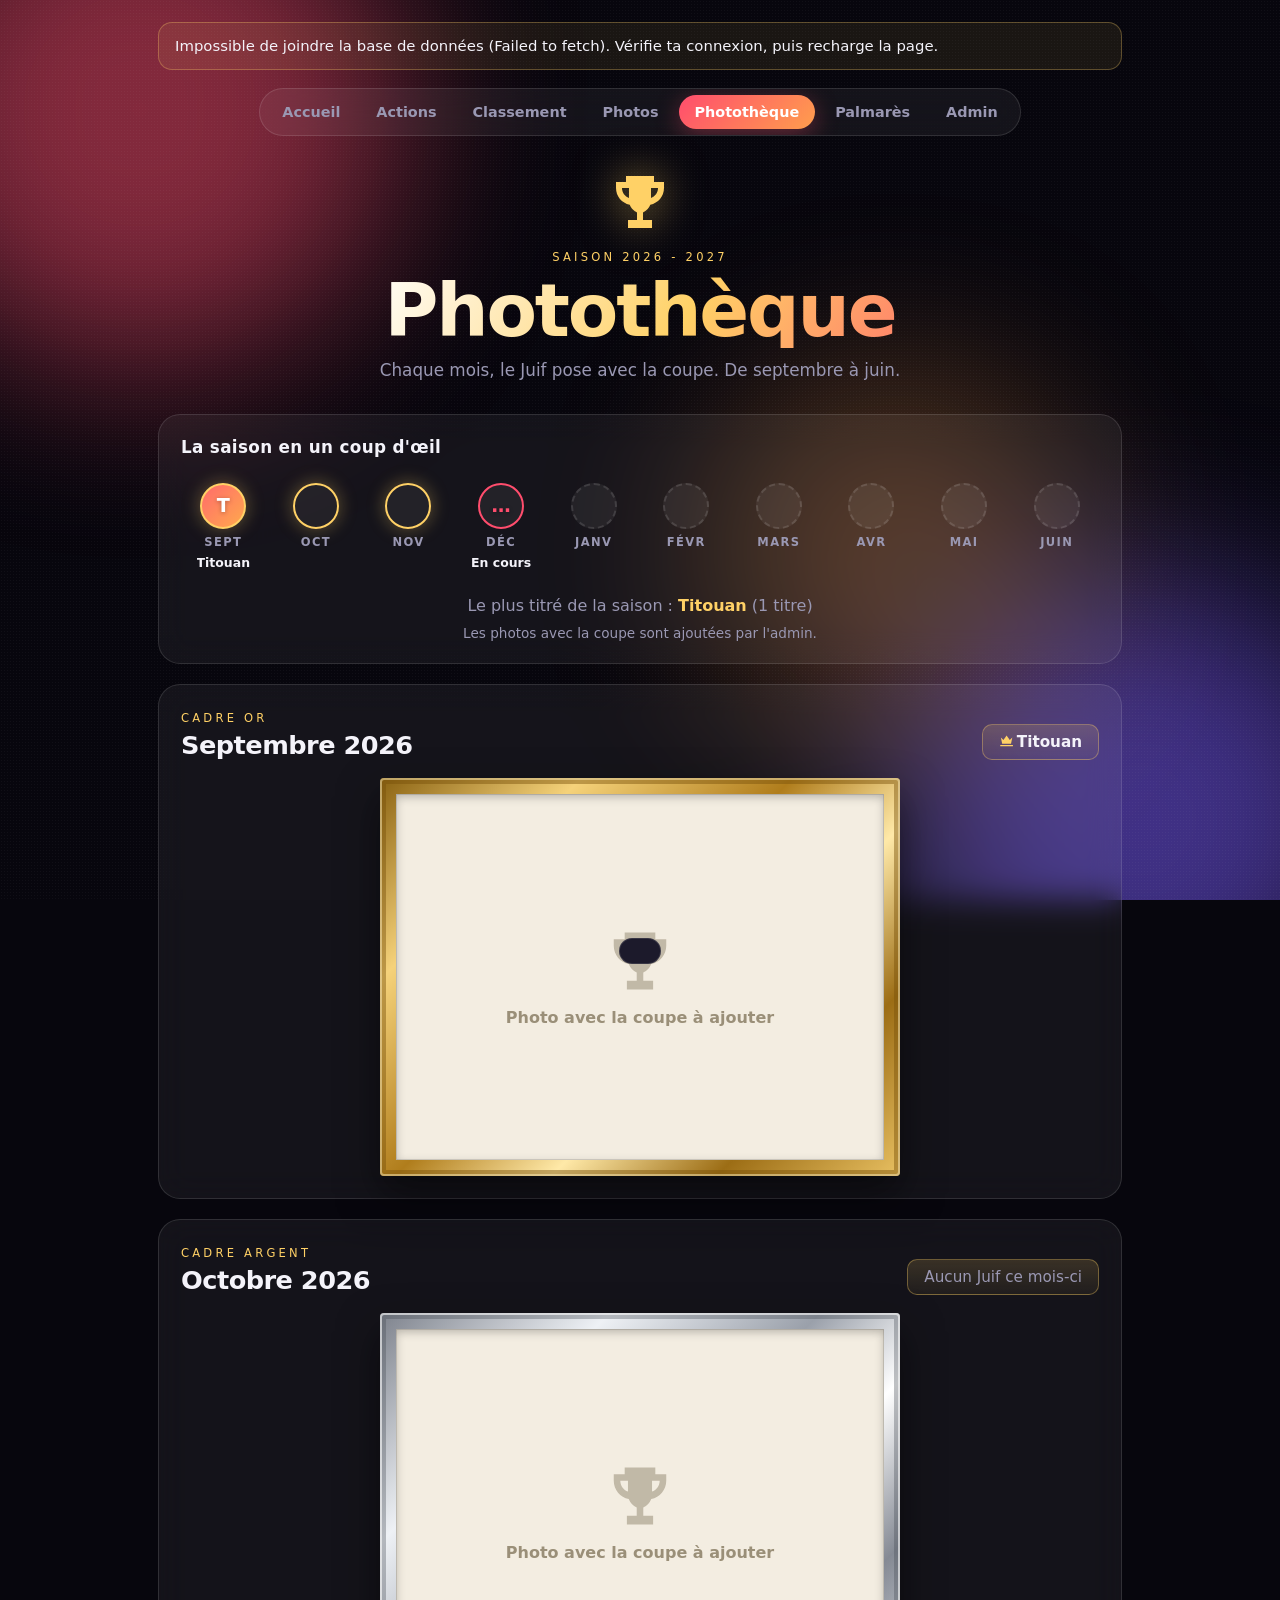
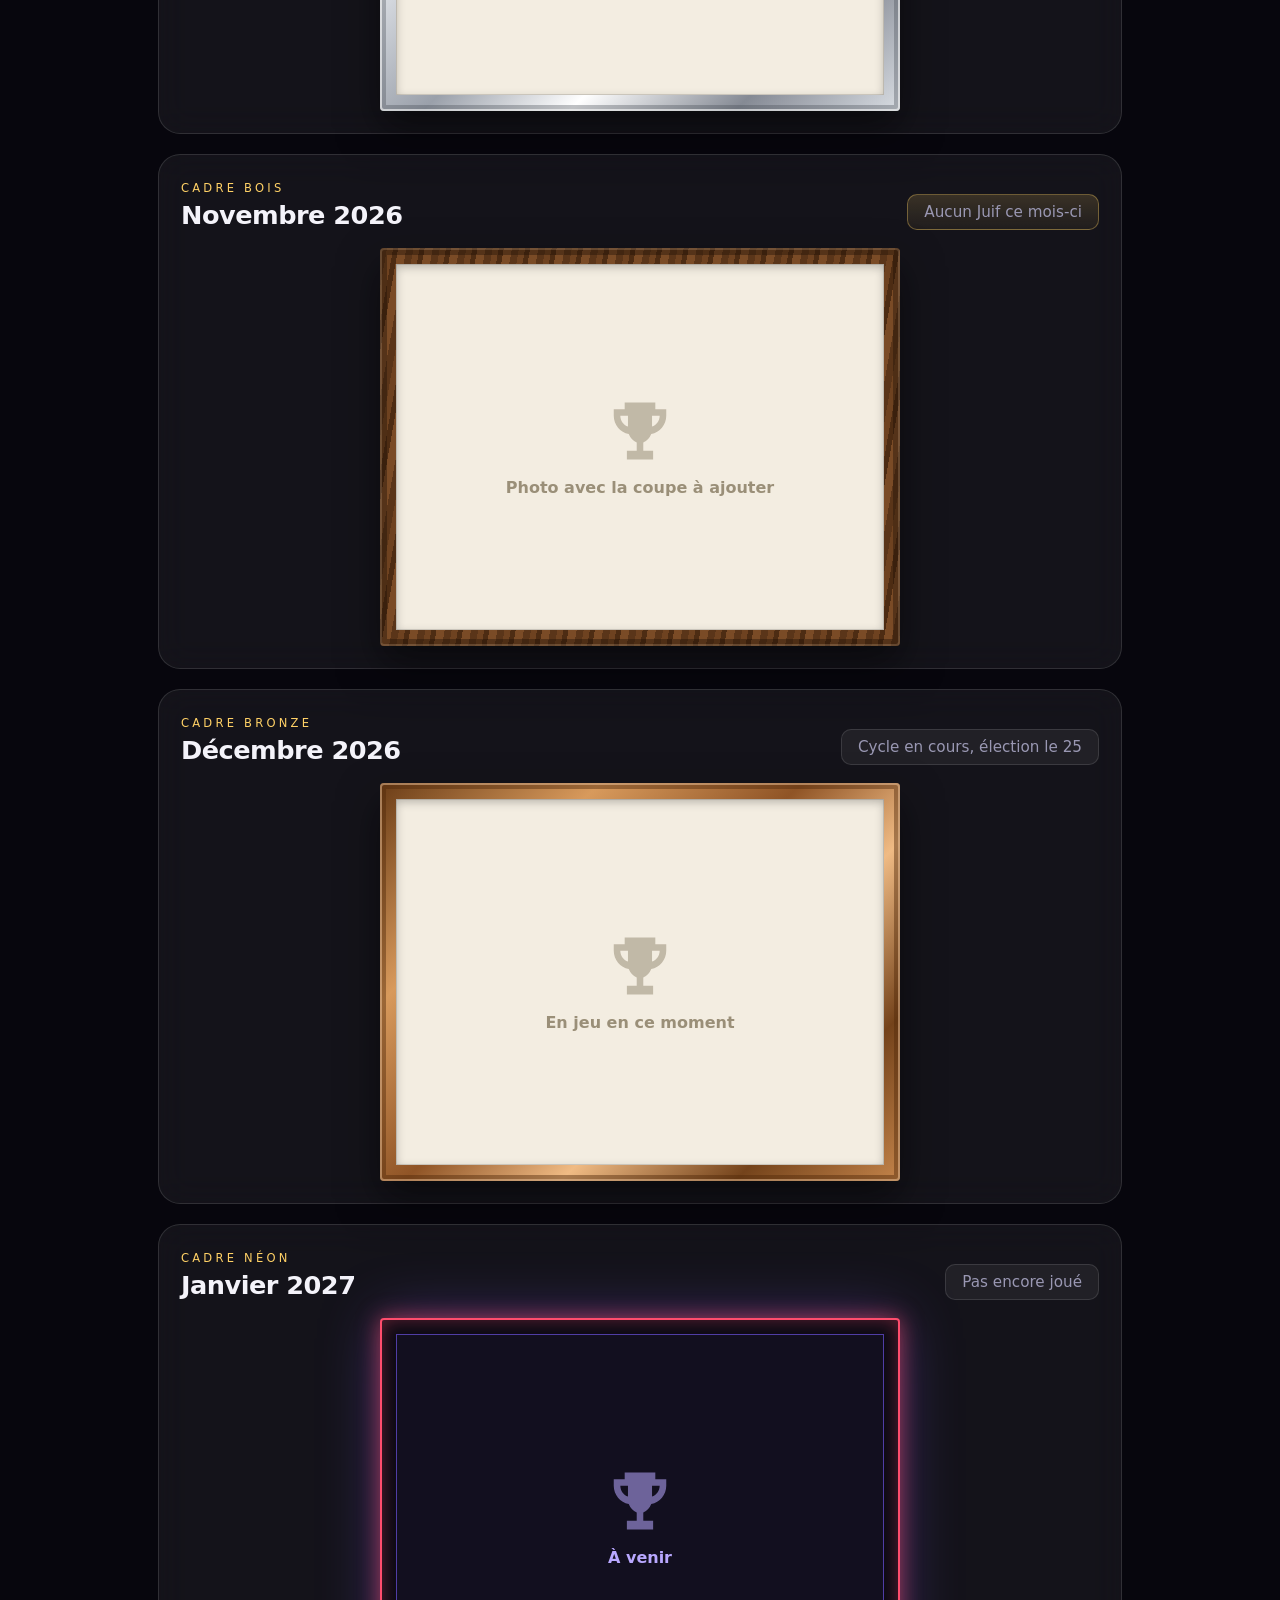
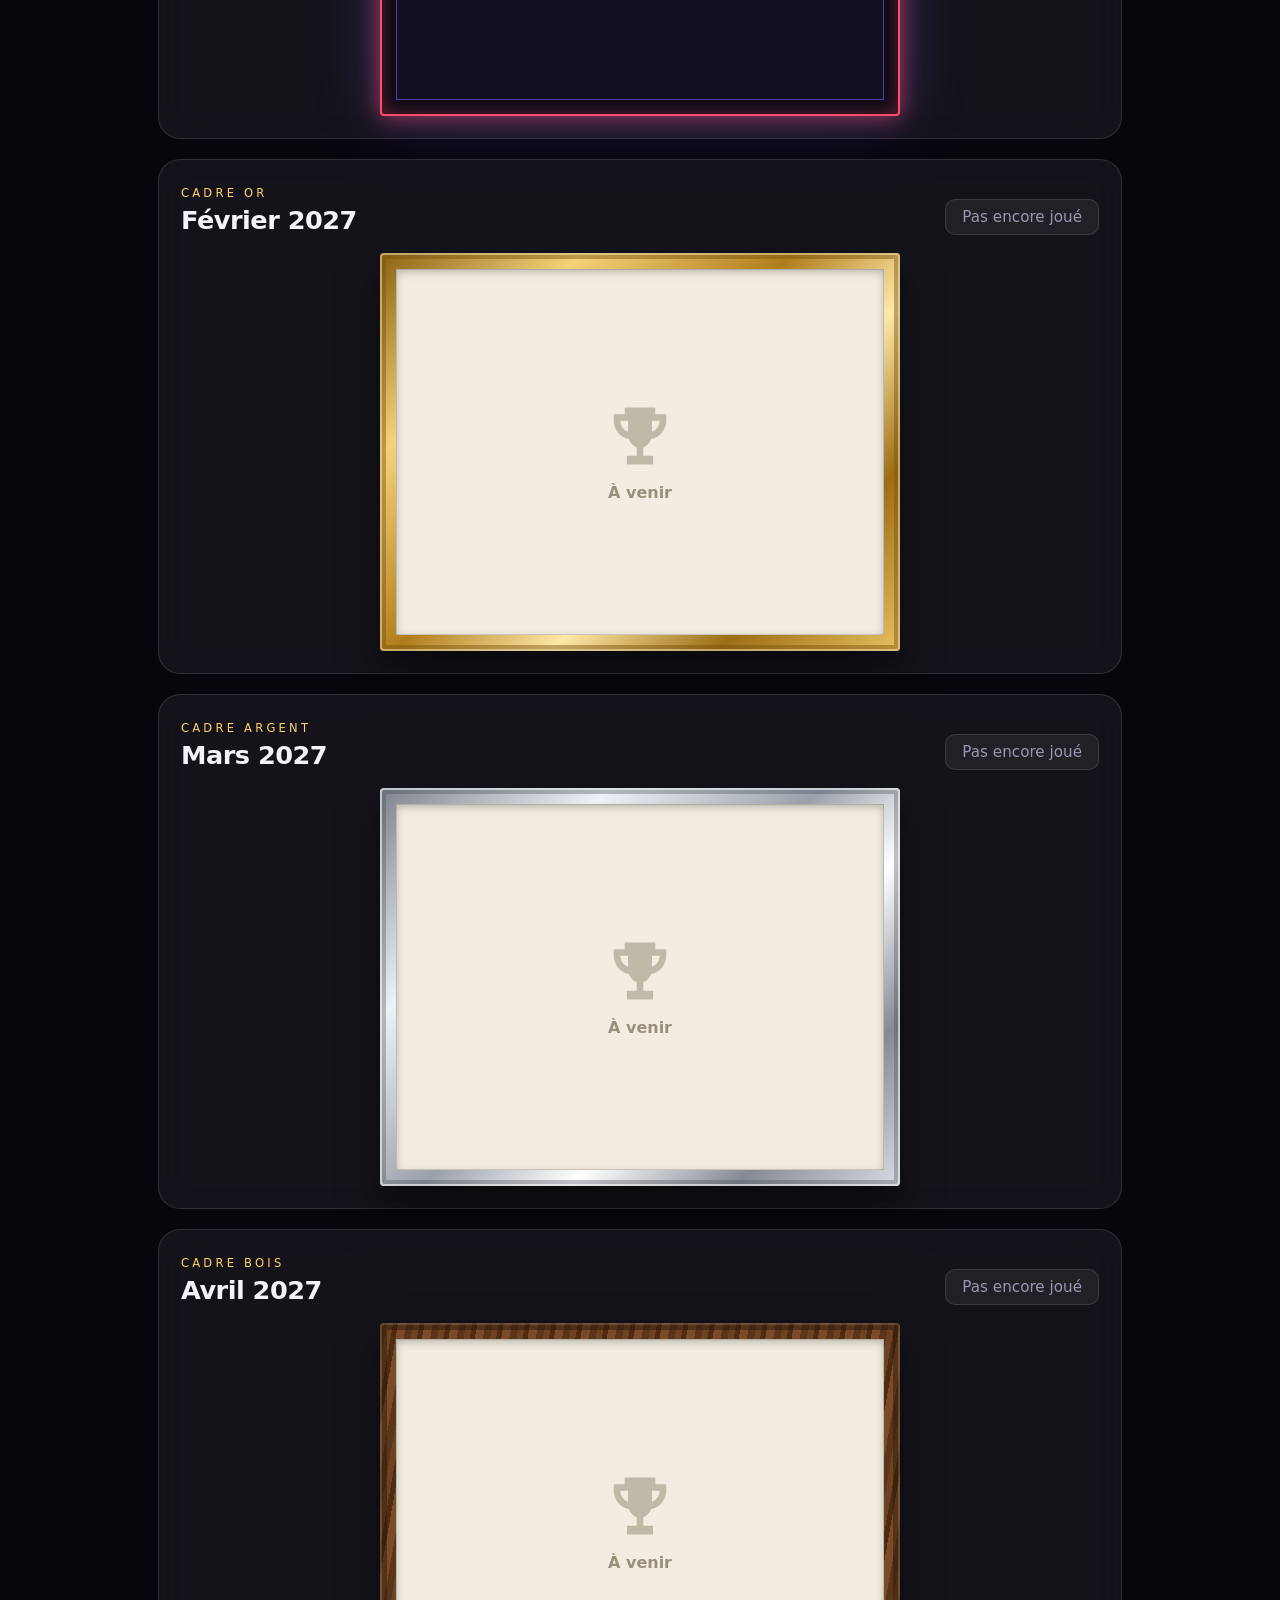
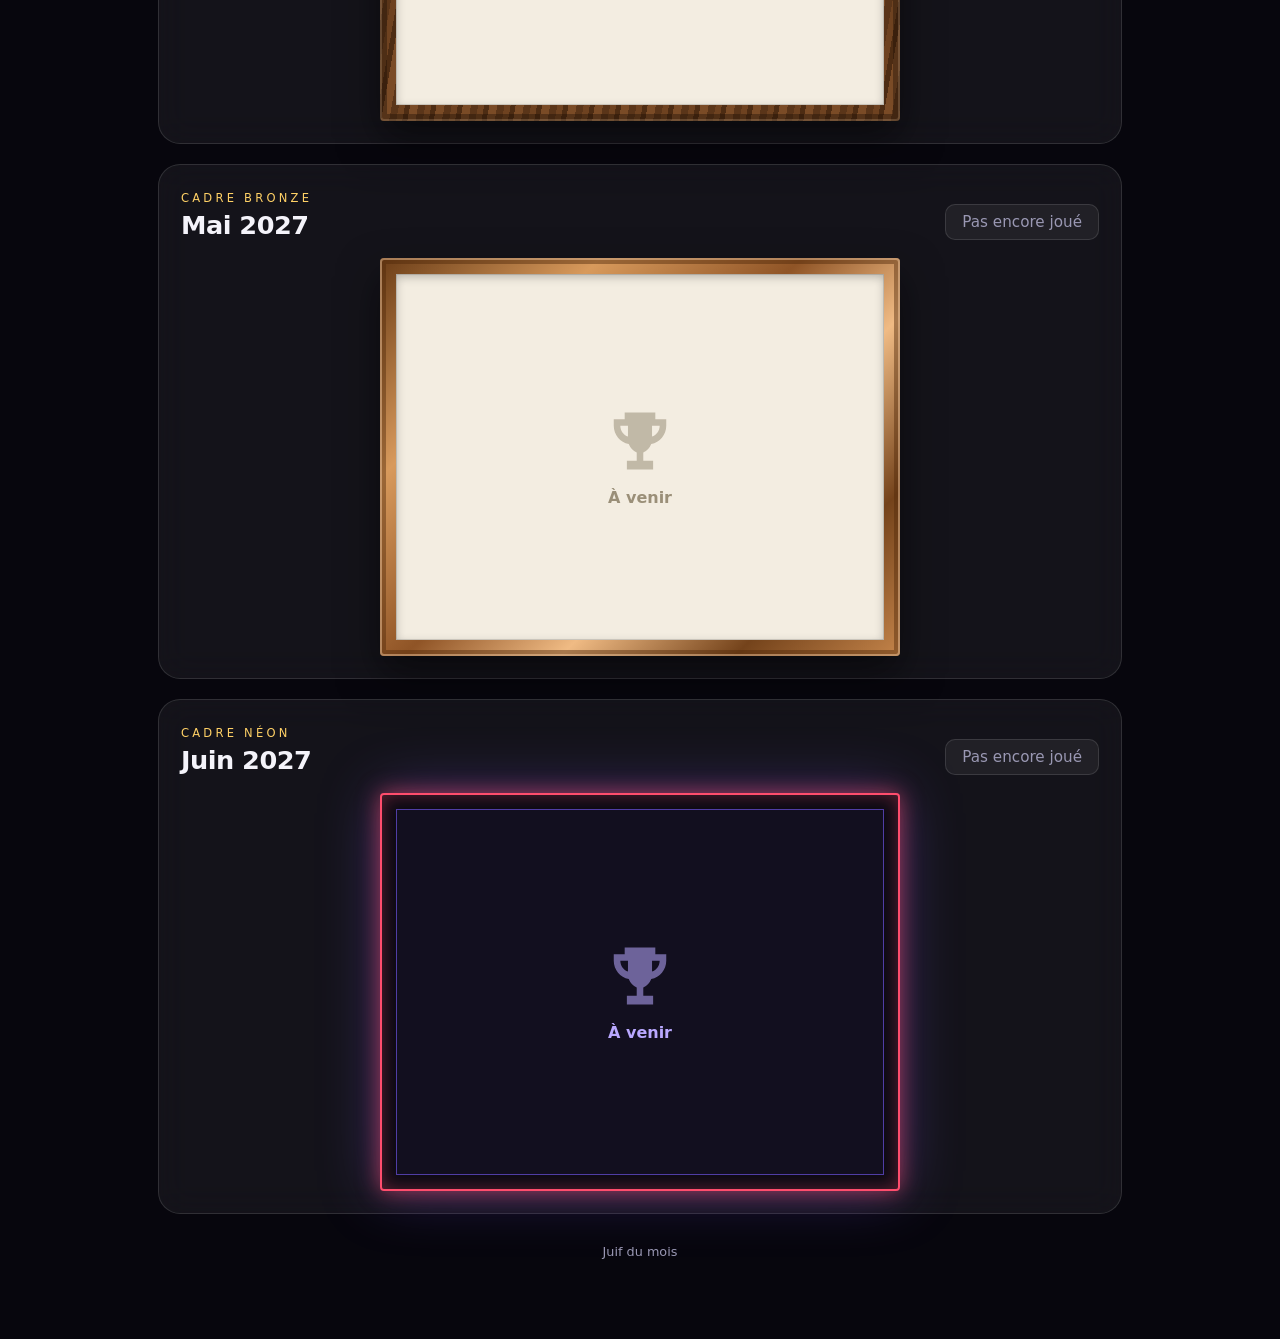
<file: phototheque.html>
<!DOCTYPE html>
<html lang="fr">
<head>
<meta charset="UTF-8">
<meta name="viewport" content="width=device-width, initial-scale=1">
<title>Photothèque - Juif du mois</title>
<link rel="stylesheet" href="style.css">
</head>
<body data-page="cup">
<div class="wrap">
  <nav id="nav"></nav>
  <main id="app"></main>
  <footer>Juif du mois</footer>
</div>
<script src="config.js"></script>
<script src="app.js"></script>
<script>
App.ready.then(function () {
  var $ = App.$, esc = App.esc;

  // Saison : de septembre 2026 à juin 2027
  var SEASON = [];
  (function () { var y = 2026, m = 9; for (var i = 0; i < 10; i++) { SEASON.push(App.keyOf(y, m + i)); } })();
  var ABBR = ["Janv", "Févr", "Mars", "Avr", "Mai", "Juin", "Juil", "Août", "Sept", "Oct", "Nov", "Déc"];
  var FRAMES = ["f-gold", "f-silver", "f-wood", "f-bronze", "f-neon"];
  var FRAME_NAMES = { "f-gold": "Cadre or", "f-silver": "Cadre argent", "f-wood": "Cadre bois", "f-bronze": "Cadre bronze", "f-neon": "Cadre néon" };
  var TROPHY = '<svg viewBox="0 0 64 64" fill="currentColor" aria-hidden="true"><path d="M18 6h28v6h10v6c0 8.3-5.9 15.2-13.7 16.7A14 14 0 0 1 35 42.4V50h9v8H20v-8h9v-7.6a14 14 0 0 1-7.3-7.7C13.9 33.2 8 26.3 8 18v-6h10V6zm-4 12c0 4.6 2.9 8.5 7 9.9V18h-7zm36 0h-7v9.9c4.1-1.4 7-5.3 7-9.9z"/></svg>';
  var pending = {};   // fichiers choisis par mois (admin)

  function status(k) {
    var cur = App.currentKey();
    if (k > cur) return "future";
    if (k === cur) return "current";
    return "done";
  }

  function frameHTML(c, frame, k, big) {
    return '<figure class="pframe ' + frame + (big ? ' big' : '') + '">' +
      (App.isAdmin() ? '<button class="x del" data-delcup="' + c.id + '" title="Supprimer (admin)">×</button>' : '') +
      '<div class="mat"><img src="' + c.data + '" alt="" loading="lazy" data-open="' + c.id + '"></div>' +
      (c.caption ? '<figcaption>' + esc(c.caption) + '</figcaption>' : '') +
    '</figure>';
  }

  function emptyFrame(frame, st) {
    var txt = st === "future" ? "À venir" : st === "current" ? "En jeu en ce moment" : "Photo avec la coupe à ajouter";
    return '<figure class="pframe ' + frame + ' big"><div class="mat empty"><div class="trophy">' + TROPHY + '</div><span>' + txt + '</span></div></figure>';
  }

  function monthHTML(k, i) {
    var st = status(k), frame = FRAMES[i % FRAMES.length];
    var w = st === "done" ? App.winnersOf(k) : { names: [] };
    var shots = App.cupOf(k);
    var winnerLine = st === "future"
      ? '<span class="muted">Pas encore joué</span>'
      : st === "current"
        ? '<span class="muted">Cycle en cours, élection le ' + App.CYCLE_DAY + '</span>'
        : (w.names.length ? App.crownInline + '<b>' + esc(w.names.join(" & ")) + '</b>' + (w.max ? ' <span class="muted">· ' + App.plural(w.max, "point") + '</span>' : '') : '<span class="muted">Aucun Juif ce mois-ci</span>');

    var gallery = shots.length
      ? '<div class="frames ' + (shots.length === 1 ? 'one' : '') + '">' + shots.map(function (c, j) { return frameHTML(c, frame, k, shots.length === 1); }).join("") + '</div>'
      : '<div class="frames one">' + emptyFrame(frame, st) + '</div>';

    var upload = (App.isAdmin() && st !== "future")
      ? '<div class="cup-up">' +
          '<label class="btn ghost small"><input type="file" accept="image/*" multiple hidden data-pick="' + k + '">Choisir des photos</label>' +
          '<input type="text" placeholder="Légende (optionnel)" maxlength="120" data-cap="' + k + '">' +
          '<button class="btn small" data-send="' + k + '">Ajouter' + (pending[k] ? ' (' + pending[k].length + ')' : '') + '</button>' +
        '</div>'
      : '';

    return '<section class="glass month ' + st + '" id="m-' + k + '">' +
      '<div class="month-head">' +
        '<div><div class="eyebrow" style="margin:0">' + FRAME_NAMES[frame] + '</div><h2 class="month-title">' + App.monthName(k) + '</h2></div>' +
        '<div class="plaque">' + winnerLine + '</div>' +
      '</div>' +
      gallery + upload +
    '</section>';
  }

  function render() {
    var cur = App.currentKey();
    var done = SEASON.filter(function (k) { return status(k) === "done"; });
    var count = {};
    done.forEach(function (k) { App.winnersOf(k).names.forEach(function (n) { count[n] = (count[n] || 0) + 1; }); });
    var leaderMax = Math.max.apply(null, [0].concat(Object.values(count)));
    var leaders = Object.keys(count).filter(function (n) { return count[n] === leaderMax; });

    var html =
      '<section class="hero">' +
        '<div class="hero-trophy">' + TROPHY + '</div>' +
        '<span class="eyebrow">Saison 2026 - 2027</span>' +
        '<h1>Photothèque</h1>' +
        '<p>Chaque mois, le Juif pose avec la coupe. De septembre à juin.</p>' +
      '</section>' +

      '<section class="glass">' +
        '<h2>La saison en un coup d\'œil</h2>' +
        '<div class="season">' + SEASON.map(function (k) {
          var st = status(k), w = st === "done" ? App.winnersOf(k).names : [];
          var p = w.length ? App.person(w[0]) : null;
          return '<a class="medal ' + st + '" href="#m-' + k + '">' +
            '<span class="disc' + (p && App.avatarUrl(p.n) ? ' img' : '') + '" style="' + (p ? App.avStyle(p) : '') + '">' + (p ? p.n[0] : st === "current" ? '…' : '') + '</span>' +
            '<span class="mlabel">' + ABBR[+k.split("-")[1] - 1] + '</span>' +
            '<span class="mname">' + (w.length ? esc(w.join(" & ")) : st === "current" ? 'En cours' : '') + '</span>' +
          '</a>';
        }).join("") + '</div>' +
        (leaders.length && leaderMax > 0
          ? '<p class="muted" style="margin:16px 0 0;text-align:center">Le plus titré de la saison : <b style="color:var(--gold)">' + esc(leaders.join(" & ")) + '</b> (' + App.plural(leaderMax, "titre") + ')</p>'
          : '') +
        (!App.isAdmin() ? '<p class="muted" style="margin:10px 0 0;text-align:center;font-size:.85rem">Les photos avec la coupe sont ajoutées par l\'admin.</p>' : '') +
      '</section>' +

      SEASON.map(monthHTML).join("");

    $("app").innerHTML = html;

    document.querySelectorAll("[data-open]").forEach(function (im) {
      im.onclick = function () {
        var c = App.cup.find(function (x) { return x.id === im.dataset.open; });
        if (c) App.lightbox(c.data, App.monthName(c.cycle) + (c.caption ? " : " + c.caption : ""));
      };
    });
    document.querySelectorAll("[data-pick]").forEach(function (inp) {
      inp.onchange = function () { pending[inp.dataset.pick] = Array.prototype.slice.call(inp.files); keepCaptions(); render(); };
    });
    document.querySelectorAll("[data-send]").forEach(function (b) {
      b.onclick = async function () {
        var k = b.dataset.send, list = pending[k] || [];
        if (!list.length) { App.toast("Choisis d'abord une photo"); return; }
        var cap = (document.querySelector('[data-cap="' + k + '"]') || {}).value || "";
        b.disabled = true; b.textContent = "Envoi...";
        var ok = 0, err = null;
        for (var i = 0; i < list.length; i++) {
          try { await App.addCup(k, cap, list[i]); ok++; } catch (e) { err = e.message; break; }
        }
        delete pending[k]; delete captions[k];
        render();
        App.toast(err ? "Erreur : " + err : App.plural(ok, "photo") + " ajoutée" + (ok > 1 ? "s" : "") + " pour " + App.monthName(k));
      };
    });
    document.querySelectorAll("[data-delcup]").forEach(function (b) {
      b.onclick = async function () {
        if (!confirm("Supprimer cette photo ?")) return;
        try { await App.delCup(b.dataset.delcup); render(); } catch (e) { App.toast("Erreur : " + e.message); }
      };
    });
  }
  var captions = {};
  function keepCaptions() { document.querySelectorAll("[data-cap]").forEach(function (i) { captions[i.dataset.cap] = i.value; }); }
  var baseRender = render;
  render = function () {
    baseRender();
    document.querySelectorAll("[data-cap]").forEach(function (i) { if (captions[i.dataset.cap]) i.value = captions[i.dataset.cap]; });
  };
  render();
  App.live(function () { render(); });
  if (location.hash) { var el = document.querySelector(location.hash); if (el) el.scrollIntoView(); }
});
</script>
</body>
</html>
</file>
<file: style.css>
:root {
  --bg: #07060d; --glass: rgba(255,255,255,.055); --glass2: rgba(255,255,255,.09);
  --line: rgba(255,255,255,.12); --text: #f4f3fa; --muted: #9a98b3;
  --accent: #ff4d6d; --accent2: #ff9e4d; --gold: #ffd166;
}
* { box-sizing: border-box; }
html { scroll-behavior: smooth; }
body { margin: 0; min-height: 100vh; color: var(--text); background: var(--bg);
  font-family: "Inter", system-ui, -apple-system, "Segoe UI", Roboto, sans-serif; overflow-x: hidden; }
a { color: inherit; }

/* Fond */
.bg { position: fixed; inset: 0; z-index: -1; overflow: hidden; }
.blob { position: absolute; border-radius: 50%; filter: blur(90px); opacity: .5; animation: float 18s ease-in-out infinite; }
.b1 { width: 520px; height: 520px; background: #ff4d6d; top: -150px; left: -120px; }
.b2 { width: 480px; height: 480px; background: #7b5cff; bottom: -160px; right: -100px; animation-delay: -6s; }
.b3 { width: 380px; height: 380px; background: #ff9e4d; top: 40%; left: 55%; opacity: .28; animation-delay: -11s; }
@keyframes float { 0%,100% { transform: translate(0,0) scale(1); } 33% { transform: translate(60px,40px) scale(1.1); } 66% { transform: translate(-40px,70px) scale(.95); } }
.grain { position: fixed; inset: 0; z-index: -1; background-image: radial-gradient(rgba(255,255,255,.04) 1px, transparent 1px); background-size: 3px 3px; }

.wrap { max-width: 1000px; margin: 0 auto; padding: 22px 18px 80px; }

/* Navigation */
nav { display: flex; gap: 4px; padding: 6px; width: fit-content; max-width: 100%; margin: 0 auto 34px; overflow-x: auto; scrollbar-width: none;
  background: var(--glass); border: 1px solid var(--line); border-radius: 999px; backdrop-filter: blur(14px); }
nav::-webkit-scrollbar { display: none; }
nav a { color: var(--muted); text-decoration: none; padding: 9px 16px; border-radius: 999px; font-weight: 600; font-size: .9rem; transition: .25s; white-space: nowrap; }
nav a:hover { color: var(--text); }
nav a.active { background: linear-gradient(135deg, var(--accent), var(--accent2)); color: #fff; box-shadow: 0 6px 24px rgba(255,77,109,.35); }
@media (max-width: 520px) { nav a { padding: 9px 12px; font-size: .84rem; } }

/* Hero */
.hero { text-align: center; margin-bottom: 34px; animation: rise .8s both; }
.eyebrow { display: inline-block; letter-spacing: .28em; text-transform: uppercase; font-size: .72rem; color: var(--gold); margin-bottom: 10px; }
h1 { margin: 0; font-size: clamp(2.4rem, 8vw, 4.6rem); font-weight: 900; letter-spacing: -.03em; line-height: 1;
  background: linear-gradient(120deg, #fff 20%, var(--gold) 55%, var(--accent) 95%); -webkit-background-clip: text; background-clip: text; color: transparent; }
.hero p { color: var(--muted); margin: 12px 0 0; font-size: 1.05rem; }
@keyframes rise { from { opacity: 0; transform: translateY(18px); } to { opacity: 1; transform: none; } }

.glass { background: var(--glass); border: 1px solid var(--line); border-radius: 22px; padding: 22px; margin-bottom: 20px;
  backdrop-filter: blur(16px); animation: rise .8s both; }
h2 { margin: 0 0 16px; font-size: 1.05rem; letter-spacing: .02em; }
.head-row { display: flex; justify-content: space-between; align-items: center; gap: 12px; margin-bottom: 16px; }
.head-row h2 { margin: 0; }
.more { color: var(--muted); font-size: .85rem; font-weight: 600; text-decoration: none; }
.more:hover { color: var(--text); }
.muted { color: var(--muted); }

/* Formulaires */
.pick { display: flex; flex-wrap: wrap; gap: 8px; margin-bottom: 12px; }
.chip { display: flex; align-items: center; gap: 8px; padding: 7px 14px 7px 7px; border-radius: 999px; background: var(--glass); border: 1px solid var(--line);
  cursor: pointer; transition: .2s; font-weight: 600; font-size: .92rem; color: var(--text); font-family: inherit; }
.chip:hover { background: var(--glass2); transform: translateY(-1px); }
.chip.on { border-color: transparent; background: linear-gradient(135deg, var(--accent), var(--accent2)); box-shadow: 0 6px 22px rgba(255,77,109,.35); }
.chip small { color: inherit; opacity: .7; font-weight: 500; }
.avatar { width: 30px; height: 30px; border-radius: 50%; display: grid; place-items: center; font-size: .9rem; font-weight: 800; color: #fff; flex: none; text-shadow: 0 1px 4px rgba(0,0,0,.3); }
.row-input { display: flex; gap: 10px; }
input[type=text], input[type=password], input[type=email], textarea, select { flex: 1; width: 100%; padding: 14px 16px; border-radius: 14px; border: 1px solid var(--line); background: rgba(0,0,0,.28); color: var(--text); font: inherit; outline: none; transition: .2s; }
select { width: auto; flex: none; cursor: pointer; padding: 10px 14px; }
select option { background: #1c1a2b; color: var(--text); }
input[type=text]:focus, input[type=password]:focus, input[type=email]:focus, textarea:focus, select:focus { border-color: var(--accent); box-shadow: 0 0 0 3px rgba(255,77,109,.18); }
textarea { resize: vertical; min-height: 90px; }
.btn { border: none; cursor: pointer; font: inherit; font-weight: 700; padding: 14px 24px; border-radius: 14px; color: #fff;
  background: linear-gradient(135deg, var(--accent), var(--accent2)); box-shadow: 0 10px 30px rgba(255,77,109,.35); transition: .2s; white-space: nowrap; text-decoration: none; display: inline-block; }
.btn:hover { transform: translateY(-2px); box-shadow: 0 14px 36px rgba(255,77,109,.5); }
.btn:disabled { opacity: .5; cursor: wait; transform: none; }
.btn.ghost { background: var(--glass); box-shadow: none; border: 1px solid var(--line); color: var(--muted); font-weight: 600; padding: 10px 16px; }
.btn.ghost:hover { color: var(--text); background: var(--glass2); }
.btn.small { padding: 8px 14px; font-size: .85rem; border-radius: 10px; }
.toolbar { display: flex; flex-wrap: wrap; gap: 8px; align-items: center; }
@media (max-width: 600px) { .row-input { flex-direction: column; } }

/* Dropzone */
.drop { display: block; text-align: center; padding: 26px 16px; border: 2px dashed var(--line); border-radius: 16px; cursor: pointer; transition: .2s; margin-bottom: 12px; color: var(--muted); }
.drop:hover, .drop.over { border-color: var(--accent); background: rgba(255,77,109,.06); color: var(--text); }
.drop b { color: var(--text); }
.drop input { display: none; }
.previews { display: flex; gap: 8px; flex-wrap: wrap; margin-bottom: 12px; }
.previews img { width: 70px; height: 70px; object-fit: cover; border-radius: 10px; border: 1px solid var(--line); }

/* Tuiles de stats */
.grid3 { display: grid; grid-template-columns: repeat(auto-fit, minmax(200px, 1fr)); gap: 14px; margin-bottom: 20px; }
.tile { background: var(--glass); border: 1px solid var(--line); border-radius: 20px; padding: 18px; backdrop-filter: blur(16px); animation: rise .8s both; }
.tile .k { color: var(--muted); font-size: .78rem; letter-spacing: .14em; text-transform: uppercase; }
.tile .v { font-size: 2.1rem; font-weight: 900; margin-top: 6px; letter-spacing: -.02em; }
.tile .s { color: var(--muted); font-size: .85rem; margin-top: 4px; }
.tile.gold .v { color: var(--gold); }

/* Compte à rebours */
.countdown { text-align: center; }
.digits { display: flex; justify-content: center; gap: 12px; margin: 6px 0 16px; flex-wrap: wrap; }
.digit { min-width: 76px; padding: 12px 8px; border-radius: 16px; background: rgba(0,0,0,.28); border: 1px solid var(--line); }
.digit b { display: block; font-size: 2rem; font-weight: 900; font-variant-numeric: tabular-nums; }
.digit span { color: var(--muted); font-size: .72rem; letter-spacing: .12em; text-transform: uppercase; }
.progress { height: 8px; border-radius: 99px; background: rgba(0,0,0,.35); overflow: hidden; }
.progress > div { height: 100%; background: linear-gradient(90deg, var(--accent), var(--accent2)); border-radius: 99px; transition: width 1s linear; }
.pill { display: inline-block; padding: 5px 12px; border-radius: 999px; font-size: .78rem; font-weight: 700; background: var(--glass2); border: 1px solid var(--line); color: var(--muted); }
.pill.live { color: #fff; background: linear-gradient(135deg, var(--accent), var(--accent2)); border-color: transparent; }

/* Podium */
.podium { display: flex; align-items: flex-end; justify-content: center; gap: 14px; margin: 10px 0 24px; min-height: 260px; }
.pcol { flex: 1; max-width: 190px; text-align: center; display: flex; flex-direction: column; align-items: center; }
.pcol .avatar { width: 64px; height: 64px; font-size: 1.7rem; margin-bottom: 8px; box-shadow: 0 8px 26px rgba(0,0,0,.4); }
.pcol.first .avatar { width: 80px; height: 80px; font-size: 2.1rem; box-shadow: 0 0 0 3px var(--gold), 0 0 40px rgba(255,209,102,.5); }
.pname { font-weight: 700; margin-bottom: 8px; }
.pblock { width: 100%; border-radius: 16px 16px 0 0; display: flex; align-items: flex-start; justify-content: center; padding-top: 12px;
  font-size: 1.9rem; font-weight: 900; background: linear-gradient(180deg, var(--glass2), var(--glass)); border: 1px solid var(--line); border-bottom: none;
  transform-origin: bottom; animation: grow .9s cubic-bezier(.2,1,.3,1) both; }
.first .pblock { background: linear-gradient(180deg, rgba(255,209,102,.4), rgba(255,77,109,.12)); }
@keyframes grow { from { transform: scaleY(0); } to { transform: scaleY(1); } }

.crown { position: relative; }
.crown-ico { position: absolute; top: -26px; left: 50%; width: 30px; height: 30px; color: var(--gold); filter: drop-shadow(0 0 8px rgba(255,209,102,.7)); animation: bob 2s ease-in-out infinite; }
@keyframes bob { 0%,100% { transform: translateX(-50%) translateY(0); } 50% { transform: translateX(-50%) translateY(-5px); } }
.crown-inline { display: inline-block; width: 1em; height: 1em; vertical-align: -.1em; margin-right: .15em; color: var(--gold); }

/* Classements */
.rank { display: flex; align-items: center; gap: 14px; padding: 10px 0; }
.rank .pos { width: 22px; color: var(--muted); font-weight: 800; text-align: center; }
.rank .nm { width: 110px; font-weight: 600; }
.track { flex: 1; height: 10px; background: rgba(0,0,0,.35); border-radius: 99px; overflow: hidden; }
.fill { height: 100%; border-radius: 99px; background: linear-gradient(90deg, var(--accent), var(--accent2)); transition: width .8s cubic-bezier(.2,1,.3,1); }
.fill.alt { background: linear-gradient(90deg, #7b5cff, #4cc9f0); }
.rank .ct { min-width: 64px; text-align: right; font-weight: 800; }
.rank .ct small { color: var(--muted); font-weight: 500; }
@media (max-width: 520px) { .rank .nm { width: 84px; } }

/* Fil d'actions */
.feed { display: grid; gap: 10px; }
.item { display: flex; gap: 14px; align-items: center; padding: 14px; border-radius: 16px; background: rgba(0,0,0,.22); border: 1px solid var(--line); animation: rise .5s both; }
.item .body { flex: 1; min-width: 0; }
.item .who { font-weight: 700; }
.item .why { color: var(--muted); font-size: .93rem; margin-top: 2px; word-break: break-word; }
.item .dt { color: var(--muted); font-size: .78rem; text-align: right; white-space: nowrap; }
.x { background: none; border: none; color: var(--muted); cursor: pointer; font-size: 1.2rem; padding: 2px 6px; border-radius: 8px; }
.x:hover { color: var(--accent); background: var(--glass); }
.empty { text-align: center; color: var(--muted); padding: 22px 10px; }

.tabs { display: flex; gap: 6px; margin-bottom: 14px; flex-wrap: wrap; }
.tab { background: var(--glass); border: 1px solid var(--line); color: var(--muted); padding: 7px 16px; border-radius: 999px; cursor: pointer; font: inherit; font-weight: 700; font-size: .88rem; }
.tab.on { background: linear-gradient(135deg, var(--accent), var(--accent2)); color: #fff; border-color: transparent; }

/* Palmarès */
.hof { display: flex; align-items: center; gap: 14px; padding: 14px; border-radius: 16px; background: rgba(0,0,0,.22); border: 1px solid var(--line); margin-bottom: 10px; }
.hof .mo { width: 150px; color: var(--muted); font-weight: 600; }
.hof .wn { flex: 1; min-width: 0; }
.hof .wn b { font-size: 1.1rem; font-weight: 800; }
.hof .nt { color: var(--muted); font-size: .85rem; margin-top: 2px; }
.hof .ph-mini { width: 64px; height: 64px; border-radius: 12px; object-fit: cover; border: 2px solid var(--gold); cursor: zoom-in; flex: none; }
@media (max-width: 600px) { .hof { flex-wrap: wrap; } .hof .mo { width: 100%; } }

/* Page Septembre */
.cards { display: grid; grid-template-columns: repeat(auto-fit, minmax(150px, 1fr)); gap: 12px; margin-bottom: 18px; }
.pcard { cursor: pointer; text-align: center; padding: 22px 10px; border-radius: 20px; background: var(--glass); border: 2px solid var(--line); transition: .25s; color: var(--text); font: inherit; }
.pcard:hover { transform: translateY(-4px); background: var(--glass2); }
.pcard .avatar { width: 68px; height: 68px; font-size: 1.8rem; margin: 0 auto 10px; }
.pcard b { font-size: 1.05rem; }
.pcard.on { border-color: var(--gold); background: rgba(255,209,102,.12); box-shadow: 0 0 40px rgba(255,209,102,.25); transform: translateY(-4px) scale(1.03); }
.result { text-align: center; padding: 10px 0 4px; }
.result .big { font-size: clamp(2rem, 7vw, 3.4rem); font-weight: 900; color: var(--gold); text-shadow: 0 0 30px rgba(255,209,102,.4); }

/* Galerie photos */
.gallery { display: grid; grid-template-columns: repeat(auto-fill, minmax(220px, 1fr)); gap: 14px; }
.ph { position: relative; border-radius: 18px; overflow: hidden; background: rgba(0,0,0,.3); border: 1px solid var(--line); animation: rise .6s both; display: flex; flex-direction: column; }
.ph .img { position: relative; aspect-ratio: 4 / 5; overflow: hidden; cursor: zoom-in; background: #0c0b14; }
.ph .img img { width: 100%; height: 100%; object-fit: cover; display: block; transition: transform .5s; }
.ph .img:hover img { transform: scale(1.05); }
.ph .meta { padding: 12px 14px; display: flex; flex-direction: column; gap: 8px; }
.ph .by { display: flex; align-items: center; gap: 8px; font-weight: 700; }
.ph .by .avatar { width: 26px; height: 26px; font-size: .75rem; }
.ph .cap { color: var(--muted); font-size: .88rem; word-break: break-word; }
.ph .votes { font-weight: 800; color: var(--gold); font-size: .9rem; }
.ph.win { border-color: var(--gold); box-shadow: 0 0 40px rgba(255,209,102,.25); }
.ph .img.lock { cursor: default; display: grid; place-items: center; text-align: center; padding: 16px; color: var(--muted); font-weight: 600; line-height: 1.5;
  background: repeating-linear-gradient(135deg, rgba(255,255,255,.04) 0 12px, rgba(255,255,255,.075) 12px 24px); }
.badge { position: absolute; top: 10px; left: 10px; z-index: 2; padding: 5px 12px; border-radius: 999px; font-size: .74rem; font-weight: 800; letter-spacing: .05em; background: var(--gold); color: #2b1d00; display: flex; align-items: center; gap: 4px; }
.badge .crown-inline { color: #2b1d00; margin: 0; }
.ph .del { position: absolute; top: 8px; right: 8px; z-index: 2; background: rgba(0,0,0,.55); color: #fff; border-radius: 50%; width: 30px; height: 30px; padding: 0; backdrop-filter: blur(6px); }
.ph .del:hover { background: var(--accent); color: #fff; }
.vote-btn { border: 1px solid var(--line); background: var(--glass); color: var(--text); padding: 9px 12px; border-radius: 12px; cursor: pointer; font: inherit; font-weight: 700; font-size: .88rem; transition: .2s; }
.vote-btn:hover:not(:disabled) { background: var(--glass2); transform: translateY(-1px); }
.vote-btn.on { background: linear-gradient(135deg, var(--accent), var(--accent2)); border-color: transparent; color: #fff; }
.vote-btn:disabled { opacity: .45; cursor: not-allowed; }
.notice { padding: 14px 16px; border-radius: 14px; background: rgba(255,209,102,.08); border: 1px solid rgba(255,209,102,.3); color: var(--text); margin-bottom: 16px; font-size: .93rem; }

/* Lightbox */
#lightbox { position: fixed; inset: 0; z-index: 400; background: rgba(4,3,10,.92); display: none; align-items: center; justify-content: center; flex-direction: column; padding: 20px; cursor: zoom-out; }
#lightbox.show { display: flex; animation: fade .25s both; }
#lightbox img { max-width: 100%; max-height: 82vh; border-radius: 14px; box-shadow: 0 20px 80px rgba(0,0,0,.6); }
#lightbox p { color: var(--muted); margin: 14px 0 0; text-align: center; }

/* Annonces plein écran */
#reveal { position: fixed; inset: 0; z-index: 100; display: none; flex-direction: column; align-items: center; justify-content: center; text-align: center; padding: 24px;
  background: radial-gradient(circle at 50% 40%, #2a1240 0%, #07050d 70%); overflow: hidden; }
#reveal.show { display: flex; animation: fade .5s both; }
@keyframes fade { from { opacity: 0; } to { opacity: 1; } }
#reveal .rm { letter-spacing: .3em; text-transform: uppercase; font-size: .8rem; color: var(--muted); position: relative; }
#reveal .rt { font-size: 1.5rem; margin: 12px 0 26px; font-weight: 600; position: relative; }
#reveal .cd { font-size: 9rem; font-weight: 900; line-height: 1; background: linear-gradient(135deg, var(--accent), var(--gold)); -webkit-background-clip: text; background-clip: text; color: transparent; animation: beat 1s infinite; position: relative; }
@keyframes beat { 0% { transform: scale(.7); opacity: 0; } 30% { transform: scale(1.1); opacity: 1; } 100% { transform: scale(1); opacity: .9; } }
#reveal .spot { position: absolute; width: 700px; height: 700px; border-radius: 50%; background: radial-gradient(circle, rgba(255,209,102,.25), transparent 65%); animation: spin 8s linear infinite; }
@keyframes spin { to { transform: rotate(360deg) scale(1.1); } }
#reveal .avs { display: flex; gap: 16px; justify-content: center; flex-wrap: wrap; position: relative; }
#reveal .av { width: 130px; height: 130px; font-size: 3.6rem; font-weight: 900; color: #fff; border-radius: 50%; display: grid; place-items: center; margin-bottom: 18px; animation: pop .9s cubic-bezier(.2,1.7,.4,1) both; box-shadow: 0 0 0 4px var(--gold), 0 0 70px rgba(255,209,102,.6); }
#reveal .pimgs { display: flex; gap: 18px; justify-content: center; flex-wrap: wrap; position: relative; margin-bottom: 18px; }
#reveal .pimg { max-width: min(78vw, 420px); max-height: 52vh; border-radius: 18px; object-fit: cover; animation: pop .9s cubic-bezier(.2,1.7,.4,1) both; box-shadow: 0 0 0 4px var(--gold), 0 0 80px rgba(255,209,102,.5); }
#reveal .nm { font-size: clamp(2.6rem, 11vw, 6rem); font-weight: 900; color: var(--gold); text-shadow: 0 0 40px rgba(255,209,102,.55); animation: pop .9s .15s cubic-bezier(.2,1.7,.4,1) both; letter-spacing: -.02em; position: relative; }
#reveal .nm.mid { font-size: clamp(2rem, 8vw, 3.6rem); }
#reveal .sb { color: var(--muted); margin-top: 14px; max-width: 520px; animation: rise .8s .5s both; position: relative; }
#reveal .btn { margin-top: 30px; position: relative; }
@keyframes pop { from { transform: scale(0) rotate(-8deg); opacity: 0; } to { transform: none; opacity: 1; } }
canvas#confetti { position: fixed; inset: 0; pointer-events: none; z-index: 500; }

#toast { position: fixed; bottom: 26px; left: 50%; transform: translate(-50%, 90px); background: #1c1a2b; border: 1px solid var(--line); padding: 12px 20px; border-radius: 999px; font-weight: 600; z-index: 600; transition: .35s; max-width: 90vw; text-align: center; }
#toast.show { transform: translate(-50%, 0); }

footer { text-align: center; color: var(--muted); font-size: .8rem; margin-top: 30px; }

/* Gravité */
.pts { display: inline-block; padding: 2px 10px; border-radius: 99px; font-size: .74rem; font-weight: 800; margin-left: 8px; vertical-align: 1px; }
.pts.p1 { background: rgba(255,209,102,.16); color: #ffd166; }
.pts.p2 { background: rgba(255,158,77,.2); color: #ff9e4d; }
.pts.p3 { background: rgba(255,77,109,.24); color: #ff6b86; }
.sev { display: flex; gap: 8px; flex-wrap: wrap; margin-bottom: 12px; align-items: center; }
.sev .lbl { color: var(--muted); font-size: .85rem; margin-right: 4px; }
.sev button { border: 1px solid var(--line); background: var(--glass); color: var(--text); padding: 8px 14px; border-radius: 12px; cursor: pointer; font: inherit; font-weight: 700; font-size: .88rem; transition: .2s; }
.sev button:hover { background: var(--glass2); }
.sev button.on.s1 { background: rgba(255,209,102,.2); border-color: #ffd166; color: #ffd166; }
.sev button.on.s2 { background: rgba(255,158,77,.22); border-color: #ff9e4d; color: #ff9e4d; }
.sev button.on.s3 { background: rgba(255,77,109,.25); border-color: #ff6b86; color: #ff6b86; }
.code { display: block; padding: 14px 16px; border-radius: 12px; background: rgba(0,0,0,.4); border: 1px solid var(--line); font-family: ui-monospace, SFMono-Regular, Menlo, Consolas, monospace; font-size: .8rem; word-break: break-all; user-select: all; margin: 10px 0; }
.lock-note { padding: 14px 16px; border-radius: 14px; background: var(--glass); border: 1px solid var(--line); color: var(--muted); font-size: .92rem; }
.lock-note a { color: var(--text); font-weight: 700; }

/* ---------- Photothèque ---------- */
.hero-trophy { width: 64px; height: 64px; margin: 0 auto 12px; color: var(--gold); filter: drop-shadow(0 0 22px rgba(255,209,102,.55)); animation: bob 3s ease-in-out infinite; }
.hero-trophy svg { width: 100%; height: 100%; }

.season { display: grid; grid-template-columns: repeat(10, 1fr); gap: 8px; }
@media (max-width: 760px) { .season { grid-template-columns: repeat(5, 1fr); } }
.medal { display: flex; flex-direction: column; align-items: center; gap: 6px; text-decoration: none; padding: 10px 4px; border-radius: 14px; transition: .2s; min-width: 0; }
.medal:hover { background: var(--glass2); }
.medal .disc { width: 46px; height: 46px; border-radius: 50%; display: grid; place-items: center; font-weight: 900; font-size: 1.2rem; color: #fff;
  background: rgba(255,255,255,.06); border: 2px dashed var(--line); text-shadow: 0 1px 4px rgba(0,0,0,.3); }
.medal.done .disc { border: 2px solid var(--gold); box-shadow: 0 0 18px rgba(255,209,102,.35); }
.medal.current .disc { border: 2px solid var(--accent); color: var(--accent); animation: pulseRing 2s infinite; }
@keyframes pulseRing { 0%,100% { box-shadow: 0 0 0 0 rgba(255,77,109,.45); } 50% { box-shadow: 0 0 0 8px rgba(255,77,109,0); } }
.medal .mlabel { font-size: .72rem; letter-spacing: .12em; text-transform: uppercase; color: var(--muted); font-weight: 700; }
.medal .mname { font-size: .78rem; font-weight: 700; color: var(--text); max-width: 100%; overflow: hidden; text-overflow: ellipsis; white-space: nowrap; min-height: 1em; }

.month { scroll-margin-top: 20px; }
.month.future { opacity: .55; }
.month-head { display: flex; justify-content: space-between; align-items: flex-end; gap: 14px; flex-wrap: wrap; margin-bottom: 18px; }
.month-title { margin: 4px 0 0; font-size: 1.6rem; font-weight: 900; letter-spacing: -.02em; }
.plaque { padding: 8px 16px; border-radius: 10px; font-size: .95rem; background: linear-gradient(180deg, rgba(255,209,102,.16), rgba(255,209,102,.05)); border: 1px solid rgba(255,209,102,.35); }
.month.future .plaque, .month.current .plaque { background: var(--glass); border-color: var(--line); }

.frames { display: grid; grid-template-columns: repeat(auto-fill, minmax(230px, 1fr)); gap: 22px; }
.frames.one { grid-template-columns: minmax(0, 520px); justify-content: center; }

/* Cadres */
.pframe { position: relative; margin: 0; padding: 16px; border-radius: 4px; }
.pframe .mat { background: #f3ede1; padding: 12px; box-shadow: inset 0 0 0 1px rgba(0,0,0,.12), inset 0 3px 10px rgba(0,0,0,.25); }
.pframe img { display: block; width: 100%; aspect-ratio: 4 / 5; object-fit: cover; cursor: zoom-in; box-shadow: 0 0 0 1px rgba(0,0,0,.25); }
.pframe.big img { aspect-ratio: 4 / 3; }
.pframe figcaption { display: table; margin: 12px auto 0; padding: 6px 14px; border-radius: 6px; text-align: center; font-size: .88rem; font-style: italic; color: #fff7e6; background: rgba(20,12,4,.72); box-shadow: inset 0 0 0 1px rgba(255,220,150,.35); max-width: 100%; }
.pframe .mat.empty { aspect-ratio: 4 / 3; display: flex; flex-direction: column; align-items: center; justify-content: center; gap: 12px; color: #9a8f78; font-weight: 700; text-align: center; }
.pframe .mat.empty .trophy { width: 70px; height: 70px; opacity: .55; }
.pframe .mat.empty .trophy svg { width: 100%; height: 100%; }
.pframe .del { position: absolute; top: 4px; right: 4px; z-index: 3; background: rgba(0,0,0,.6); color: #fff; border-radius: 50%; width: 28px; height: 28px; padding: 0; }

.f-gold { background: linear-gradient(135deg, #8a6212 0%, #f5d27a 22%, #b07d1c 45%, #ffe9a8 62%, #9c6d15 80%, #e8c062 100%);
  box-shadow: 0 18px 40px rgba(0,0,0,.5), inset 0 0 0 2px rgba(255,240,190,.5), inset 0 0 0 6px rgba(120,80,10,.45); }
.f-silver { background: linear-gradient(135deg, #7d828c 0%, #eef1f5 25%, #9aa0aa 48%, #ffffff 64%, #858a94 82%, #d9dde3 100%);
  box-shadow: 0 18px 40px rgba(0,0,0,.5), inset 0 0 0 2px rgba(255,255,255,.6), inset 0 0 0 6px rgba(70,75,85,.35); }
.f-bronze { background: linear-gradient(135deg, #6b3d17 0%, #d89a5c 24%, #8f5426 46%, #f0bb84 63%, #74431b 82%, #c4844a 100%);
  box-shadow: 0 18px 40px rgba(0,0,0,.5), inset 0 0 0 2px rgba(255,214,170,.45), inset 0 0 0 6px rgba(80,40,10,.45); }
.f-wood { background: repeating-linear-gradient(100deg, #5a3519 0 7px, #6e4220 7px 13px, #4d2c13 13px 18px, #7a4b26 18px 26px);
  box-shadow: 0 18px 40px rgba(0,0,0,.5), inset 0 0 0 2px rgba(255,220,180,.18), inset 0 0 0 7px rgba(30,15,5,.4); }
.f-neon { background: #0b0a14; border: 2px solid #ff4d6d; padding: 14px;
  box-shadow: 0 0 22px rgba(255,77,109,.6), 0 0 60px rgba(123,92,255,.35), inset 0 0 18px rgba(255,77,109,.35); }
.f-neon .mat { background: #120f1f; box-shadow: inset 0 0 0 1px rgba(123,92,255,.6); }
.f-neon .mat.empty { color: #b9a8ff; }
.f-neon figcaption { color: #ffd6de; background: rgba(255,77,109,.12); box-shadow: inset 0 0 0 1px rgba(255,77,109,.5); }

.cup-up { display: flex; gap: 10px; flex-wrap: wrap; align-items: center; margin-top: 20px; padding-top: 16px; border-top: 1px dashed var(--line); }
.cup-up input[type=text] { flex: 1; min-width: 160px; padding: 10px 14px; }
.cup-up label.btn { cursor: pointer; }
@media (max-width: 520px) { .medal .mname { font-size: .68rem; } .medal .disc { width: 40px; height: 40px; } }

/* ---------- Photos de profil ---------- */
.avatar.img, .disc.img, #reveal .av.img { background-size: cover !important; background-position: center !important; color: transparent !important; text-shadow: none !important; }
.profiles { display: grid; grid-template-columns: repeat(auto-fit, minmax(150px, 1fr)); gap: 14px; }
.profile { text-align: center; padding: 18px 10px; border-radius: 18px; background: rgba(0,0,0,.22); border: 1px solid var(--line); }
.profile .avatar { width: 92px; height: 92px; font-size: 2.4rem; margin: 0 auto 10px; box-shadow: 0 8px 26px rgba(0,0,0,.4); }
.profile b { display: block; margin-bottom: 10px; }
.profile .toolbar { justify-content: center; }
.profile label.btn { cursor: pointer; }

/* ---------- Édition (admin) ---------- */
.admin-act { display: flex; align-items: center; justify-content: flex-end; gap: 4px; margin-top: 6px; }
.mini { border: 1px solid var(--line); background: var(--glass); color: var(--muted); padding: 3px 10px; border-radius: 8px; cursor: pointer; font: inherit; font-size: .76rem; font-weight: 700; }
.mini:hover { color: var(--text); background: var(--glass2); }
.item.editing { display: block; border-color: var(--accent); }
.edit-form .row-input input { padding: 10px 14px; }
@media (max-width: 600px) { .edit-form .row-input { flex-direction: column; } }
</file>
